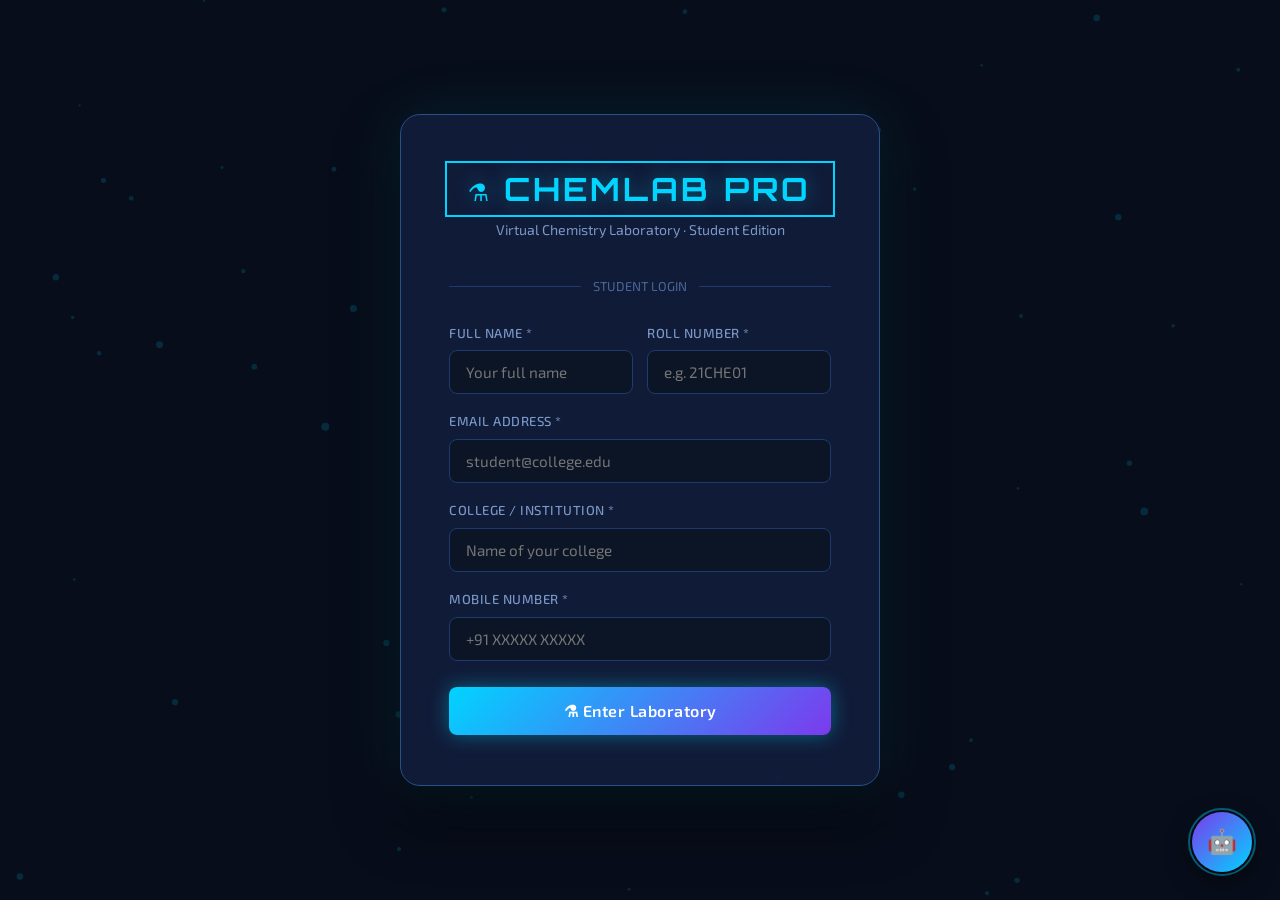
<file: index.html>
<!DOCTYPE html>
<html lang="en">
<head>
  <meta charset="UTF-8" />
  <meta name="viewport" content="width=device-width, initial-scale=1.0" />
  <meta name="description" content="ChemLab Pro — Virtual Chemistry Laboratory for Students" />
  <meta name="theme-color" content="#070d1a" />
  <title>ChemLab Pro — Virtual Chemistry Lab</title>

  <!-- Google Fonts -->
  <link rel="preconnect" href="https://fonts.googleapis.com" />
  <link rel="preconnect" href="https://fonts.gstatic.com" crossorigin />
  <link href="https://fonts.googleapis.com/css2?family=Orbitron:wght@400;700;900&family=Exo+2:ital,wght@0,300;0,400;0,500;0,600;0,700;1,400&family=JetBrains+Mono:wght@400;500&display=swap" rel="stylesheet" />

  <!-- Styles (modular) -->
  <link rel="stylesheet" href="css/base.css" />
  <link rel="stylesheet" href="css/components.css" />
  <link rel="stylesheet" href="css/chatbot.css" />
  <link rel="stylesheet" href="css/responsive.css" />
</head>
<body>

<!-- =================== MOLECULAR BACKGROUND =================== -->
<canvas id="mol-canvas" aria-hidden="true"></canvas>

<!-- =================== NAVBAR =================== -->
<nav id="navbar" class="hidden" role="navigation" aria-label="Main navigation" aria-hidden="true">
  <a href="#" class="nav-brand" aria-label="ChemLab Pro home" id="nav-brand">
    ⚗ CHEM<span>LAB</span> PRO
  </a>

  <div class="nav-links" role="menubar">
    <button class="nav-link" id="nav-dashboard"  role="menuitem" aria-label="Dashboard">📊 Dashboard</button>
    <button class="nav-link" id="nav-simulation" role="menuitem" aria-label="Simulation">🧪 Simulation</button>
    <button class="nav-link" id="nav-free"       role="menuitem" aria-label="Free Mode">⚡ Free Mode</button>
    <button class="nav-link" id="nav-results"    role="menuitem" aria-label="Results">📈 Results</button>
    <button class="nav-link" id="nav-custom"     role="menuitem" aria-label="Custom Experiment">🔬 Custom</button>
  </div>

  <div class="nav-user" aria-label="User info">
    <div class="nav-avatar" id="nav-avatar" aria-hidden="true">U</div>
    <span id="nav-username" aria-live="polite">User</span>
    <button class="btn btn-ghost" id="nav-logout" style="padding:6px 14px;font-size:0.8rem;" aria-label="Log out">
      ⏻ Logout
    </button>
  </div>
</nav>

<!-- =================== VIEW: LOGIN =================== -->
<main id="view-login" class="view" role="main" aria-label="Login page">
  <div class="login-container">
    <div class="login-logo" aria-label="ChemLab Pro logo">
      <h1>⚗ CHEMLAB PRO</h1>
      <p>Virtual Chemistry Laboratory · Student Edition</p>
    </div>

    <div class="login-decoration">
      <span>STUDENT LOGIN</span>
    </div>

    <p id="login-err" role="alert" aria-atomic="true" style="display:none"></p>

    <form id="login-form" novalidate aria-label="Student login form">
      <div class="form-grid">
        <div class="form-group">
          <label for="inp-name">Full Name <span aria-label="required">*</span></label>
          <input type="text" id="inp-name" name="name" placeholder="Your full name"
            required aria-required="true" autocomplete="name"
            minlength="2" maxlength="60" />
        </div>
        <div class="form-group">
          <label for="inp-roll">Roll Number <span aria-label="required">*</span></label>
          <input type="text" id="inp-roll" name="roll" placeholder="e.g. 21CHE01"
            required aria-required="true" autocomplete="off"
            minlength="3" maxlength="20" pattern="[A-Za-z0-9\-\/]{3,20}" />
        </div>
      </div>
      <div class="form-group">
        <label for="inp-email">Email Address <span aria-label="required">*</span></label>
        <input type="email" id="inp-email" name="email" placeholder="student@college.edu"
          required aria-required="true" autocomplete="email" />
      </div>
      <div class="form-group">
        <label for="inp-college">College / Institution <span aria-label="required">*</span></label>
        <input type="text" id="inp-college" name="college" placeholder="Name of your college"
          required aria-required="true" autocomplete="organization"
          minlength="3" maxlength="100" />
      </div>
      <div class="form-group">
        <label for="inp-mobile">Mobile Number <span aria-label="required">*</span></label>
        <input type="tel" id="inp-mobile" name="mobile" placeholder="+91 XXXXX XXXXX"
          required aria-required="true" autocomplete="tel" />
      </div>

      <button type="submit" class="btn btn-primary login-btn" aria-label="Enter the laboratory">
        ⚗ Enter Laboratory
      </button>
    </form>
  </div>
</main>

<!-- =================== VIEW: CLASS SELECT =================== -->
<div id="view-classSelect" class="view hidden" role="main" aria-label="Class selection" aria-hidden="true">
  <div class="class-header">
    <h2>SELECT YOUR CLASS</h2>
    <p>Choose your education level to access relevant experiments</p>
  </div>
  <section class="class-grid" id="class-grid-container" aria-label="Available classes"></section>
</div>

<!-- =================== VIEW: DASHBOARD =================== -->
<div id="view-dashboard" class="view hidden" role="main" aria-label="Dashboard" aria-hidden="true">
  <div class="dashboard-layout">

    <!-- Sidebar -->
    <aside class="dash-sidebar" aria-label="Experiments sidebar">
      <div class="sidebar-section">
        <div class="sidebar-label" id="exp-class-name">EXPERIMENTS</div>
        <div id="sidebar-exp-list" role="list" aria-label="Experiment list"></div>
      </div>
      <div class="sidebar-section">
        <div class="sidebar-label">QUICK ACTIONS</div>
        <button class="btn btn-primary" id="btn-open-sim" style="width:100%;justify-content:center;padding:10px;font-size:0.85rem;" aria-label="Open simulation lab">
          🧪 Open Lab
        </button>
      </div>
    </aside>

    <!-- Main Content -->
    <div class="dash-main" role="region" aria-label="Dashboard content">
      <!-- Class Info Banner -->
      <div class="dash-class-info" aria-live="polite">
        <div>
          <h2 id="dash-class-title">Class</h2>
          <p id="dash-class-desc">Description</p>
        </div>
        <div class="dash-class-actions">
          <button class="btn btn-ghost" id="btn-change-class" aria-label="Change class">
            🔄 Change Class
          </button>
          <button class="btn btn-primary" id="btn-open-sim-2" aria-label="Open simulation">
            🧪 Open Lab
          </button>
        </div>
      </div>

      <!-- Equipment Section -->
      <section aria-labelledby="equip-section-title">
        <div class="section-title" id="equip-section-title">
          🔬 LABORATORY EQUIPMENT
        </div>
        <div class="equipment-grid" id="equipment-grid" role="list" aria-label="Lab equipment"></div>
      </section>

      <!-- Experiments Section -->
      <section aria-labelledby="exp-section-title" style="margin-top:32px;">
        <div class="section-title" id="exp-section-title">
          ⚗ EXPERIMENTS
        </div>
        <div class="exp-cards-grid" id="exp-cards-grid" role="list" aria-label="Experiment cards"></div>
      </section>
    </div>
  </div>
</div>

<!-- =================== VIEW: SIMULATION =================== -->
<div id="view-simulation" class="view hidden" role="main" aria-label="Simulation lab" aria-hidden="true">

  <!-- Top Bar -->
  <div class="sim-topbar" role="toolbar" aria-label="Simulation controls">
    <div>
      <div class="sim-mode-title" id="sim-mode-title">🧪 SIMULATION LAB</div>
      <div class="sim-mode-sub">VIRTUAL CHEMISTRY BENCH</div>
    </div>
    <div class="sim-tabs" role="tablist" aria-label="Simulation mode tabs">
      <button class="sim-tab active" id="tab-guided" data-tab="guided"
        role="tab" aria-selected="true" aria-label="Guided mode">
        📋 Guided
      </button>
      <button class="sim-tab" id="tab-free" data-tab="free"
        role="tab" aria-selected="false" aria-label="Free explore mode">
        ⚡ Free Explore
      </button>
    </div>
    <div class="sim-nav-btns">
      <button class="btn btn-ghost" id="btn-sim-back" style="padding:7px 16px;font-size:0.82rem;" aria-label="Back to dashboard">
        ← Dashboard
      </button>
      <button class="btn btn-primary" id="btn-sim-results" style="padding:7px 16px;font-size:0.82rem;" aria-label="View results">
        📊 Results
      </button>
    </div>
  </div>

  <!-- Simulation Layout -->
  <div class="sim-layout" role="region" aria-label="Lab workspace">

    <!-- Chemical Panel -->
    <aside class="chem-panel" role="complementary" aria-label="Chemicals panel">
      <div class="chem-panel-header">
        🧪 CHEMICALS
      </div>
      <input
        type="search" id="chem-search-inp" class="chem-search"
        placeholder="Search chemicals…"
        aria-label="Search chemicals"
        autocomplete="off"
      />
      <div id="chem-panel-list" role="list" aria-label="Available chemicals"></div>
    </aside>

    <!-- Bench -->
    <div class="sim-bench" id="sim-bench"
      role="region" aria-label="Lab bench — drag chemicals here to react"
      aria-dropeffect="copy">

      <div class="bench-grid" aria-hidden="true"></div>
      <div class="bench-instruction" aria-hidden="true">
        ◉ DRAG CHEMICALS FROM PANEL · <span>REACTION ZONE</span>
      </div>

      <!-- Beaker drop zone -->
      <div id="bench-drop-zone" aria-label="Chemical beakers on bench" role="list"></div>

      <!-- Empty state hint -->
      <div class="bench-empty-hint" id="bench-hint" aria-hidden="true">
        <div class="hint-icon">⚗</div>
        <p>Drag chemicals here to begin</p>
      </div>

      <!-- Reaction overlay -->
      <div id="reaction-overlay-container" aria-live="assertive"></div>

      <!-- Bench action buttons -->
      <div class="bench-actions" role="group" aria-label="Bench actions">
        <button class="mix-react-btn" id="mix-btn" aria-label="Mix chemicals and start reaction">
          ⚡ MIX & REACT
        </button>
        <button class="clear-bench-btn" id="clear-btn" aria-label="Clear bench">
          🗑 Clear
        </button>
      </div>

      <!-- Undo / Redo -->
      <div class="undo-redo-btns" role="group" aria-label="Undo and redo">
        <button class="btn btn-ghost" id="undo-btn" style="padding:6px 12px;font-size:0.8rem;" aria-label="Undo last action" disabled>
          ↩ Undo
        </button>
        <button class="btn btn-ghost" id="redo-btn" style="padding:6px 12px;font-size:0.8rem;" aria-label="Redo last action" disabled>
          ↪ Redo
        </button>
      </div>

      <!-- Save / Load -->
      <div class="save-load-btns" role="group" aria-label="Save and load experiment">
        <button class="btn btn-ghost" id="save-exp-btn" style="padding:6px 12px;font-size:0.8rem;" aria-label="Save experiment (Ctrl+S)">
          💾 Save
        </button>
        <button class="btn btn-ghost" id="load-exp-btn" style="padding:6px 12px;font-size:0.8rem;" aria-label="Load saved experiment">
          📂 Load
        </button>
      </div>

      <!-- Reaction Log -->
      <div class="reaction-log" role="log" aria-label="Reaction log" aria-live="polite">
        <div class="log-header">
          <span class="log-header-title">📋 REACTION LOG</span>
          <div class="log-actions">
            <button class="btn btn-ghost" id="clear-log-btn" style="padding:4px 12px;font-size:0.75rem;" aria-label="Clear reaction log">
              Clear Log
            </button>
          </div>
        </div>
        <div class="log-entries" id="log-entries" aria-label="Log entries"></div>
      </div>
    </div>

    <!-- Tool Panel -->
    <div class="sim-tools" role="toolbar" aria-label="Lab tools">
      <button class="tool-btn" id="heat-btn"    title="Bunsen Burner (toggle)" aria-label="Toggle Bunsen burner" aria-pressed="false">🔥</button>
      <button class="tool-btn" id="stir-btn"    title="Stir"   aria-label="Stir mixture">🌀</button>
      <button class="tool-btn" id="filter-btn"  title="Filter" aria-label="Apply filtration">⚗</button>
      <button class="tool-btn" id="ph-btn"      title="pH Meter" aria-label="Measure pH">🌡</button>
      <button class="tool-btn" id="dropper-btn" title="Dropper" aria-label="Use dropper">💧</button>
      <button class="tool-btn" id="camera-btn"  title="Capture observation" aria-label="Capture observation">📷</button>
    </div>
  </div>
</div>

<!-- =================== VIEW: RESULTS =================== -->
<div id="view-results" class="view hidden" role="main" aria-label="Experiment results" aria-hidden="true">
  <div class="results-header">
    <h2>📊 EXPERIMENT RESULTS</h2>
    <p style="color:var(--text2);margin-top:8px;" id="result-exp-name" aria-live="polite">Results will appear after a reaction</p>
  </div>

  <div style="max-width:1100px;margin:0 auto;">
    <!-- Equation display -->
    <div class="chem-eq-display" id="result-eq" aria-label="Chemical equation" role="status">
      No reaction yet — run a simulation first
    </div>

    <!-- pH Bar -->
    <section aria-labelledby="ph-section-title" style="background:var(--bg2);border:1px solid var(--border);border-radius:14px;padding:24px;margin-bottom:20px;">
      <div class="section-title" id="ph-section-title" style="font-size:0.82rem;color:var(--text3);text-transform:uppercase;letter-spacing:1px;margin-bottom:12px;border:none;padding:0;">
        pH Scale
      </div>
      <div class="ph-bar" role="img" aria-label="pH scale indicator">
        <div class="ph-indicator" id="ph-indicator" style="left:50%" aria-label="Current pH position"></div>
      </div>
      <div class="ph-labels" aria-hidden="true">
        <span>0 (Strong Acid)</span><span>3</span><span>5</span>
        <span>7 (Neutral)</span><span>9</span><span>11</span>
        <span>14 (Strong Base)</span>
      </div>
      <div style="text-align:center;margin-top:14px;">
        <span style="font-family:var(--font-mono);font-size:1.6rem;color:var(--cyan);" id="ph-value" aria-label="pH value">7.0</span>
        <span style="color:var(--text2);margin-left:8px;font-size:0.9rem;" id="ph-type" aria-live="polite">Neutral</span>
      </div>
    </section>

    <div class="results-grid" id="results-grid" role="region" aria-label="Detailed results"></div>

    <div style="text-align:center;margin-top:20px;display:flex;gap:14px;justify-content:center;flex-wrap:wrap;">
      <button class="btn btn-primary" id="btn-new-sim"   aria-label="Start new simulation">🔁 New Simulation</button>
      <button class="btn btn-ghost"   id="btn-custom-exp" aria-label="Open custom experiment">🔬 Custom Experiment</button>
      <button class="btn btn-ghost"   id="btn-print"      aria-label="Print report">🖨 Print Report</button>
    </div>
  </div>
</div>

<!-- =================== VIEW: CUSTOM EXPERIMENT =================== -->
<div id="view-custom" class="view hidden" role="main" aria-label="Custom experiment builder" aria-hidden="true">
  <div class="custom-header">
    <h2>🔬 CUSTOM EXPERIMENT BUILDER</h2>
    <p style="color:var(--text2);margin-top:8px;">Design your own experiment — mix any chemicals and analyse results</p>
  </div>
  <div class="custom-layout">
    <!-- Controls Panel -->
    <div class="custom-panel">
      <h3>SELECT CHEMICALS</h3>

      <div style="font-size:0.8rem;color:var(--text3);margin-bottom:12px;">Reactant 1</div>
      <div class="chem-select-grid" id="custom-chem1" role="radiogroup" aria-label="Select first reactant"></div>

      <div style="font-size:0.8rem;color:var(--text3);margin-bottom:12px;margin-top:16px;">Reactant 2</div>
      <div class="chem-select-grid" id="custom-chem2" role="radiogroup" aria-label="Select second reactant"></div>

      <div class="slider-row">
        <label for="conc-slider">Concentration (mol/L)</label>
        <input type="range" id="conc-slider" min="0.1" max="5" step="0.1" value="1"
          style="width:100%;accent-color:var(--cyan);"
          aria-label="Concentration in mol per liter" aria-valuemin="0.1" aria-valuemax="5" />
        <div class="slider-val-row" style="color:var(--cyan);">
          <span id="conc-val">1.0</span> mol/L
        </div>
      </div>

      <div class="slider-row">
        <label for="temp-slider">Temperature (°C)</label>
        <input type="range" id="temp-slider" min="0" max="200" step="5" value="25"
          style="width:100%;accent-color:var(--orange);"
          aria-label="Temperature in degrees Celsius" aria-valuemin="0" aria-valuemax="200" />
        <div class="slider-val-row" style="color:var(--orange);">
          <span id="temp-val">25</span> °C
        </div>
      </div>

      <button class="btn btn-primary" id="run-custom-btn"
        style="width:100%;justify-content:center;margin-top:20px;"
        aria-label="Run custom experiment">
        ⚡ Run Experiment
      </button>
    </div>

    <!-- Results Panel -->
    <div class="custom-panel">
      <h3>RESULTS &amp; ANALYSIS</h3>
      <div class="custom-result" id="custom-result-box" role="status" aria-live="polite">
        <p style="color:var(--text3);text-align:center;padding:30px 0;">
          Select chemicals and run the experiment to see results
        </p>
      </div>
      <div id="custom-gmw-box" style="margin-top:14px;" aria-live="polite"></div>
    </div>
  </div>
</div>

<!-- =================== CHATBOT =================== -->

<!-- Floating Toggle Button -->
<button id="chat-fab" aria-label="Open ChemBot AI tutor" aria-haspopup="dialog" aria-expanded="false">
  <div class="fab-ring" aria-hidden="true"></div>
  <div class="fab-icon" id="fab-icon" aria-hidden="true">🤖</div>
  <div class="fab-badge" id="fab-badge" style="display:none" aria-hidden="true">1</div>
</button>

<!-- Chat Window -->
<div id="chat-window" class="chat-hidden"
  role="dialog" aria-modal="true" aria-label="ChemBot AI chemistry tutor"
  aria-hidden="true">

  <div class="chat-header">
    <div class="chat-header-left">
      <div class="chat-avatar-pulse" aria-hidden="true">
        <div class="chat-avatar-inner">⚗</div>
      </div>
      <div>
        <div class="chat-title">ChemBot AI</div>
        <div class="chat-status" id="chat-status" aria-live="polite">
          <span class="status-dot"></span> Ready to help
        </div>
      </div>
    </div>
    <div class="chat-header-right">
      <button class="chat-tool-btn" id="clear-chat-btn" title="Clear chat" aria-label="Clear chat history">🗑</button>
      <button class="chat-tool-btn" id="close-chat-btn" title="Minimize" aria-label="Close chat">✕</button>
    </div>
  </div>

  <div class="chat-context-bar" aria-live="polite">
    <span id="chat-context-text">💡 Ask me anything about chemistry!</span>
  </div>

  <div class="chat-messages" id="chat-messages" role="log" aria-live="polite" aria-label="Chat messages"></div>

  <div class="chat-suggestions" id="chat-suggestions" aria-label="Suggested questions">
    <button class="suggestion-chip">What is pH?</button>
    <button class="suggestion-chip">Explain acid-base titration</button>
    <button class="suggestion-chip">How does electrolysis work?</button>
    <button class="suggestion-chip">What is molarity?</button>
  </div>

  <div class="chat-input-area">
    <label for="chat-input" class="sr-only">Type your chemistry question</label>
    <textarea
      id="chat-input"
      placeholder="Ask about any chemistry topic, reaction, or experiment…"
      rows="1"
      aria-label="Chemistry question input"
      aria-multiline="true"
    ></textarea>
    <button class="chat-send-btn" id="chat-send-btn" aria-label="Send message">
      <svg width="18" height="18" viewBox="0 0 24 24" fill="none" stroke="currentColor" stroke-width="2.5" aria-hidden="true">
        <line x1="22" y1="2" x2="11" y2="13"></line>
        <polygon points="22 2 15 22 11 13 2 9 22 2"></polygon>
      </svg>
    </button>
  </div>

  <div class="chat-footer">
    Powered by <strong>Claude AI</strong> · Chemistry Expert Mode
  </div>
</div>

<!-- =================== SCRIPTS (modular, in dependency order) =================== -->
<script src="js/data.js"></script>
<script src="js/utils.js"></script>
<script src="js/auth.js"></script>
<script src="js/ui.js"></script>
<script src="js/simulation.js"></script>
<script src="js/chatbot.js"></script>
<script src="js/app.js"></script>

</body>
</html>
</file>
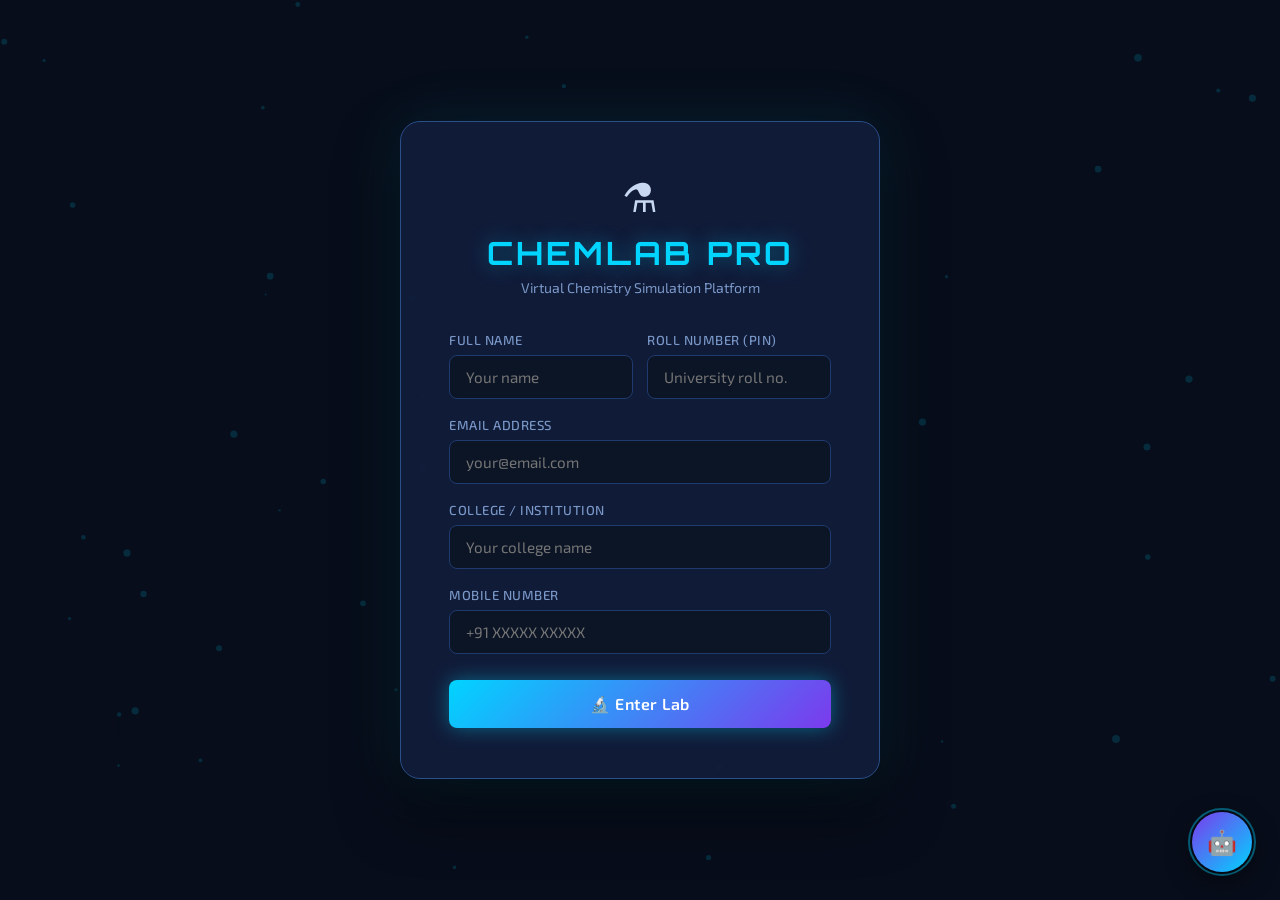
<file: chemlab69.html>
<!DOCTYPE html>
<html lang="en">
<head>
<meta charset="UTF-8">
<meta name="viewport" content="width=device-width, initial-scale=1.0">
<title>ChemLab Pro — Virtual Chemistry Simulation Platform</title>
<link href="https://fonts.googleapis.com/css2?family=Orbitron:wght@400;600;700;900&family=Exo+2:ital,wght@0,300;0,400;0,500;0,600;1,400&family=JetBrains+Mono:wght@400;500;700&display=swap" rel="stylesheet">
<style>
/* ===================== CSS VARIABLES ===================== */
:root {
  --bg: #070d1a;
  --bg2: #0c1526;
  --bg3: #101e35;
  --surface: #132040;
  --surface2: #1a2d55;
  --border: #1e3a6e;
  --border2: #2a4f8a;
  --cyan: #00d4ff;
  --cyan2: #00a8cc;
  --purple: #7c3aed;
  --purple2: #a855f7;
  --green: #00ff88;
  --green2: #00cc6a;
  --yellow: #ffd60a;
  --orange: #ff6b35;
  --red: #ff3366;
  --pink: #ff0080;
  --text: #c8d8f0;
  --text2: #7a98c8;
  --text3: #4a6898;
  --white: #e8f0ff;
  --glow-cyan: 0 0 20px rgba(0,212,255,0.4);
  --glow-purple: 0 0 20px rgba(124,58,237,0.4);
  --glow-green: 0 0 20px rgba(0,255,136,0.4);
  --font-display: 'Orbitron', monospace;
  --font-body: 'Exo 2', sans-serif;
  --font-mono: 'JetBrains Mono', monospace;
}

* { margin: 0; padding: 0; box-sizing: border-box; }

body {
  font-family: var(--font-body);
  background: var(--bg);
  color: var(--text);
  min-height: 100vh;
  overflow-x: hidden;
}

/* ===================== UTILITY ===================== */
.hidden { display: none !important; }
.btn {
  cursor: pointer; border: none; font-family: var(--font-body);
  font-weight: 600; transition: all 0.2s; display: inline-flex;
  align-items: center; gap: 8px; user-select: none;
}
.btn-primary {
  background: linear-gradient(135deg, var(--cyan), var(--purple));
  color: #fff; padding: 12px 28px; border-radius: 8px;
  font-size: 0.95rem; letter-spacing: 0.5px;
  box-shadow: var(--glow-cyan);
}
.btn-primary:hover { transform: translateY(-2px); box-shadow: 0 0 30px rgba(0,212,255,0.6); }
.btn-ghost {
  background: transparent; color: var(--cyan); border: 1px solid var(--border2);
  padding: 10px 22px; border-radius: 8px; font-size: 0.9rem;
}
.btn-ghost:hover { background: var(--surface); border-color: var(--cyan); }
.btn-danger { background: linear-gradient(135deg, var(--red), var(--orange)); color:#fff; padding:10px 22px; border-radius:8px; }
.btn-success { background: linear-gradient(135deg, var(--green), var(--cyan)); color:#000; padding:10px 22px; border-radius:8px; }

/* ===================== MOLECULAR BG CANVAS ===================== */
#mol-canvas { position: fixed; top:0; left:0; width:100%; height:100%; pointer-events:none; z-index:0; opacity:0.25; }

/* ===================== VIEWS ===================== */
.view { position: relative; z-index: 1; min-height: 100vh; }

/* ===================== NAVBAR ===================== */
#navbar {
  position: fixed; top: 0; left: 0; right: 0; z-index: 100;
  background: rgba(7,13,26,0.92); backdrop-filter: blur(12px);
  border-bottom: 1px solid var(--border);
  display: flex; align-items: center; padding: 0 32px; height: 64px; gap: 0;
}
.nav-brand {
  font-family: var(--font-display); font-size: 1.2rem; color: var(--cyan);
  letter-spacing: 2px; text-shadow: var(--glow-cyan); margin-right: auto;
  display: flex; align-items: center; gap: 10px;
}
.nav-brand span { color: var(--purple2); }
.nav-links { display:flex; gap:4px; align-items:center; }
.nav-link {
  padding: 8px 18px; border-radius: 6px; cursor: pointer;
  font-size: 0.88rem; font-weight: 500; color: var(--text2);
  transition: all 0.2s; letter-spacing: 0.3px;
}
.nav-link:hover, .nav-link.active { color: var(--cyan); background: var(--surface); }
.nav-user {
  margin-left: 20px; display: flex; align-items: center; gap: 10px;
  font-size: 0.85rem; color: var(--text2);
}
.nav-avatar {
  width: 34px; height: 34px; border-radius: 50%;
  background: linear-gradient(135deg, var(--cyan), var(--purple));
  display: flex; align-items: center; justify-content: center;
  font-weight: 700; font-size: 0.9rem; color: #fff;
}

/* ===================== LOGIN ===================== */
#view-login {
  display: flex; align-items: center; justify-content: center;
  min-height: 100vh; padding: 40px 20px;
}
.login-container {
  background: rgba(19,32,64,0.8); backdrop-filter: blur(20px);
  border: 1px solid var(--border2); border-radius: 20px;
  padding: 50px 48px; width: 100%; max-width: 480px;
  box-shadow: 0 0 60px rgba(0,212,255,0.1), 0 30px 60px rgba(0,0,0,0.5);
}
.login-logo {
  text-align: center; margin-bottom: 36px;
}
.login-logo h1 {
  font-family: var(--font-display); font-size: 2rem; color: var(--cyan);
  letter-spacing: 3px; text-shadow: var(--glow-cyan);
}
.login-logo p { color: var(--text2); font-size: 0.88rem; margin-top: 6px; }
.form-group { margin-bottom: 18px; }
.form-group label {
  display: block; font-size: 0.82rem; color: var(--text2);
  margin-bottom: 7px; font-weight: 500; letter-spacing: 0.5px;
  text-transform: uppercase;
}
.form-group input, .form-group select {
  width: 100%; background: var(--bg2); border: 1px solid var(--border);
  border-radius: 8px; padding: 12px 16px; color: var(--text);
  font-family: var(--font-body); font-size: 0.95rem;
  transition: border-color 0.2s, box-shadow 0.2s; outline: none;
}
.form-group input:focus, .form-group select:focus {
  border-color: var(--cyan); box-shadow: 0 0 0 3px rgba(0,212,255,0.12);
}
.form-grid { display: grid; grid-template-columns: 1fr 1fr; gap: 14px; }
.login-btn { width:100%; justify-content:center; padding:14px; font-size:1rem; margin-top:8px; }
.login-decoration {
  display: flex; align-items: center; gap: 12px; margin-bottom: 28px;
}
.login-decoration::before, .login-decoration::after {
  content:''; flex:1; height:1px; background: var(--border);
}
.login-decoration span { font-size:0.8rem; color:var(--text3); }

/* ===================== CLASS SELECT ===================== */
#view-classSelect { padding: 100px 40px 60px; }
.class-header { text-align:center; margin-bottom: 50px; }
.class-header h2 { font-family:var(--font-display); font-size:1.8rem; color:var(--white); letter-spacing:2px; }
.class-header p { color:var(--text2); margin-top:10px; }
.class-grid {
  display: grid; grid-template-columns: repeat(auto-fill, minmax(200px, 1fr));
  gap: 16px; max-width: 1200px; margin: 0 auto;
}
.class-card {
  background: var(--bg2); border: 1px solid var(--border);
  border-radius: 14px; padding: 28px 20px; text-align: center;
  cursor: pointer; transition: all 0.25s; position: relative; overflow: hidden;
}
.class-card::before {
  content:''; position:absolute; inset:0; opacity:0; transition:opacity 0.3s;
  background: linear-gradient(135deg, rgba(0,212,255,0.08), rgba(124,58,237,0.08));
}
.class-card:hover { border-color: var(--cyan); transform: translateY(-4px); box-shadow: var(--glow-cyan); }
.class-card:hover::before { opacity:1; }
.class-card .level-badge {
  display: inline-block; padding: 3px 10px; border-radius: 20px;
  font-size: 0.72rem; font-weight: 700; letter-spacing: 0.5px;
  margin-bottom: 12px; text-transform: uppercase;
}
.badge-basic { background: rgba(0,255,136,0.15); color: var(--green); }
.badge-inter { background: rgba(0,212,255,0.15); color: var(--cyan); }
.badge-adv { background: rgba(124,58,237,0.15); color: var(--purple2); }
.badge-pro { background: rgba(255,107,53,0.15); color: var(--orange); }
.class-card h3 { font-family:var(--font-display); font-size:1.3rem; color:var(--white); }
.class-card p { font-size:0.82rem; color:var(--text3); margin-top:8px; }
.class-card .exp-count { color:var(--cyan); font-size:0.8rem; margin-top:10px; font-weight:600; }

/* ===================== DASHBOARD ===================== */
#view-dashboard { padding: 80px 0 0; }
.dashboard-layout { display:grid; grid-template-columns: 280px 1fr; min-height: calc(100vh - 80px); }

/* Sidebar */
.dash-sidebar {
  background: var(--bg2); border-right: 1px solid var(--border);
  padding: 28px 20px; overflow-y: auto;
}
.sidebar-section { margin-bottom: 28px; }
.sidebar-label {
  font-size: 0.72rem; font-weight: 700; text-transform: uppercase;
  letter-spacing: 1.5px; color: var(--text3); margin-bottom: 12px;
}
.exp-item {
  padding: 10px 14px; border-radius: 8px; cursor: pointer;
  font-size: 0.88rem; color: var(--text2); transition: all 0.2s;
  display: flex; align-items: center; gap: 10px; margin-bottom: 4px;
}
.exp-item:hover { background: var(--surface); color: var(--text); }
.exp-item.active { background: var(--surface); color: var(--cyan); border-left: 2px solid var(--cyan); }
.exp-item .exp-icon { font-size: 1rem; width: 20px; }
.exp-sim-btn {
  font-size: 0.78rem; margin-left: auto; padding: 3px 8px;
  background: linear-gradient(135deg, var(--cyan), var(--purple));
  color: #fff; border-radius: 4px; font-weight: 600;
}

/* Main Content */
.dash-main { padding: 32px; overflow-y: auto; }
.dash-class-info {
  background: linear-gradient(135deg, var(--surface), var(--bg2));
  border: 1px solid var(--border2); border-radius: 14px;
  padding: 24px 28px; margin-bottom: 32px;
  display: flex; align-items: center; gap: 20px;
}
.dash-class-info h2 { font-family:var(--font-display); color:var(--cyan); font-size:1.4rem; }
.dash-class-info p { color:var(--text2); font-size:0.9rem; margin-top:4px; }

/* Equipment Section */
.section-title {
  font-family: var(--font-display); font-size: 1rem; color: var(--white);
  letter-spacing: 1.5px; margin-bottom: 20px; padding-bottom: 10px;
  border-bottom: 1px solid var(--border);
  display: flex; align-items: center; gap: 10px;
}
.section-title::before { content: '⚗'; font-size: 1.1rem; }
.equipment-grid {
  display: grid; grid-template-columns: repeat(auto-fill, minmax(150px, 1fr));
  gap: 14px; margin-bottom: 36px;
}
.equip-card {
  background: var(--bg2); border: 1px solid var(--border);
  border-radius: 12px; padding: 18px 12px; text-align: center;
  transition: all 0.25s; cursor: default;
}
.equip-card:hover { border-color: var(--purple2); box-shadow: var(--glow-purple); transform: translateY(-2px); }
.equip-svg { width: 60px; height: 80px; margin: 0 auto 10px; display: block; }
.equip-name { font-size: 0.82rem; color: var(--text); font-weight: 500; }
.equip-desc { font-size: 0.72rem; color: var(--text3); margin-top: 4px; line-height: 1.4; }

/* Experiment cards */
.exp-cards-grid {
  display: grid; grid-template-columns: repeat(auto-fill, minmax(280px, 1fr));
  gap: 16px;
}
.exp-card {
  background: var(--bg2); border: 1px solid var(--border);
  border-radius: 12px; padding: 20px; transition: all 0.25s;
}
.exp-card:hover { border-color: var(--border2); }
.exp-card-header { display: flex; align-items: flex-start; gap: 12px; margin-bottom: 12px; }
.exp-card-icon { font-size: 1.5rem; }
.exp-card-title { font-size: 0.95rem; font-weight: 600; color: var(--white); }
.exp-card-sub { font-size: 0.8rem; color: var(--text3); margin-top: 2px; }
.exp-card p { font-size: 0.84rem; color: var(--text2); line-height: 1.6; margin-bottom: 14px; }
.exp-card-tags { display: flex; flex-wrap: wrap; gap: 6px; margin-bottom: 14px; }
.tag {
  padding: 3px 10px; border-radius: 20px; font-size: 0.72rem; font-weight: 600;
  background: rgba(0,212,255,0.1); color: var(--cyan); border: 1px solid rgba(0,212,255,0.2);
}
.exp-concepts { margin-bottom: 14px; }
.exp-concepts h4 { font-size: 0.78rem; color: var(--text3); text-transform: uppercase; letter-spacing: 0.5px; margin-bottom: 8px; }
.concept-list { display: flex; flex-direction: column; gap: 4px; }
.concept-list li { font-size: 0.8rem; color: var(--text2); list-style: none; padding-left: 14px; position: relative; }
.concept-list li::before { content:'▸'; position:absolute; left:0; color:var(--cyan); font-size:0.7rem; }

/* ===================== SIMULATION ===================== */
#view-simulation {
  display: flex; flex-direction: column; height: 100vh; padding-top: 64px;
}
.sim-topbar {
  background: var(--bg2); border-bottom: 1px solid var(--border);
  padding: 10px 20px; display: flex; align-items: center; gap: 16px; flex-shrink: 0;
}
.sim-mode-title {
  font-family: var(--font-display); font-size: 1rem; color: var(--cyan);
  letter-spacing: 1.5px;
}
.sim-mode-sub { font-size: 0.8rem; color: var(--text3); font-family:var(--font-mono); }
.sim-tabs { display:flex; gap:6px; margin-left:auto; }
.sim-tab {
  padding: 6px 16px; border-radius: 6px; cursor: pointer;
  font-size: 0.82rem; color: var(--text2); border: 1px solid var(--border);
  transition: all 0.2s; background: transparent;
}
.sim-tab.active { background: var(--surface); color: var(--cyan); border-color: var(--cyan); }

.sim-layout { display: flex; flex: 1; overflow: hidden; }

/* Chem Panel */
.chem-panel {
  width: 240px; background: var(--bg2); border-right: 1px solid var(--border);
  overflow-y: auto; flex-shrink: 0;
}
.chem-panel-header {
  padding: 16px; border-bottom: 1px solid var(--border);
  font-size: 0.78rem; font-weight: 700; letter-spacing: 1px;
  text-transform: uppercase; color: var(--text2);
  display: flex; align-items: center; gap: 8px;
}
.chem-search {
  width: 100%; background: var(--bg); border: 1px solid var(--border);
  border-radius: 6px; padding: 8px 12px; color: var(--text);
  font-family: var(--font-body); font-size: 0.85rem; outline: none;
  margin: 12px 12px 0; width: calc(100% - 24px);
}
.chem-search:focus { border-color: var(--cyan); }
.chem-category {
  padding: 10px 14px 4px;
  font-size: 0.7rem; font-weight: 700; text-transform: uppercase;
  letter-spacing: 1px; color: var(--text3);
}
.chem-item {
  padding: 9px 14px; display: flex; align-items: center; gap: 10px;
  cursor: grab; transition: background 0.15s; font-size: 0.85rem;
  border-radius: 6px; margin: 1px 6px;
}
.chem-item:hover { background: var(--surface); }
.chem-item:active { cursor: grabbing; }
.chem-dot {
  width: 10px; height: 10px; border-radius: 50%; flex-shrink: 0;
}
.chem-formula { font-family: var(--font-mono); font-size: 0.78rem; color: var(--text3); margin-left: auto; }

/* Bench */
.sim-bench {
  flex: 1; position: relative; overflow: hidden;
  background:
    radial-gradient(ellipse at 50% 0%, rgba(0,212,255,0.04) 0%, transparent 60%),
    linear-gradient(180deg, var(--bg) 0%, #070d1a 100%);
}
.bench-grid {
  position: absolute; inset: 0;
  background-image:
    linear-gradient(rgba(30,58,110,0.3) 1px, transparent 1px),
    linear-gradient(90deg, rgba(30,58,110,0.3) 1px, transparent 1px);
  background-size: 40px 40px;
}
.bench-instruction {
  position: absolute; top: 20px; left: 50%; transform: translateX(-50%);
  font-family: var(--font-mono); font-size: 0.75rem; color: var(--text3);
  letter-spacing: 2px; text-transform: uppercase; pointer-events: none;
  white-space: nowrap;
}
.bench-instruction span { color: var(--cyan); }
#bench-drop-zone {
  position: absolute; inset: 0; display: flex; flex-wrap: wrap;
  align-items: center; justify-content: center; gap: 30px;
  padding: 60px 40px 120px;
}
.bench-empty-hint {
  position: absolute; top: 50%; left: 50%; transform: translate(-50%,-50%);
  text-align: center; pointer-events: none;
}
.bench-empty-hint .hint-icon { font-size: 3rem; opacity: 0.15; }
.bench-empty-hint p { color: var(--text3); font-size: 0.85rem; margin-top: 8px; opacity: 0.5; }

/* 3D Beaker */
.bench-beaker {
  display: flex; flex-direction: column; align-items: center; cursor: pointer;
  transition: transform 0.2s; position: relative; user-select: none;
}
.bench-beaker:hover { transform: scale(1.05); }
.bench-beaker.selected .beaker-body { filter: drop-shadow(0 0 10px var(--cyan)); }
.beaker-3d { width: 80px; height: 100px; position: relative; }
.beaker-label { font-family: var(--font-mono); font-size: 0.75rem; color: var(--text2); margin-top: 6px; text-align: center; }
.beaker-remove {
  position: absolute; top: -8px; right: -8px;
  background: var(--red); color: #fff; border-radius: 50%;
  width: 20px; height: 20px; display: flex; align-items: center; justify-content: center;
  font-size: 0.7rem; cursor: pointer; opacity: 0; transition: opacity 0.2s;
  font-weight: 700; line-height: 1;
}
.bench-beaker:hover .beaker-remove { opacity: 1; }

/* Reaction Log */
.reaction-log {
  position: absolute; bottom: 0; left: 0; right: 0; height: 120px;
  background: rgba(7,13,26,0.95); border-top: 1px solid var(--border);
  display: flex; flex-direction: column;
}
.log-header {
  padding: 8px 16px; display: flex; align-items: center; justify-content: space-between;
  border-bottom: 1px solid var(--border); flex-shrink: 0;
}
.log-header span {
  font-size: 0.78rem; font-weight: 700; text-transform: uppercase;
  letter-spacing: 1px; color: var(--text3); display: flex; align-items: center; gap: 6px;
}
.log-header span::before { content:'📋'; font-size:0.85rem; }
.log-actions { display:flex; gap:8px; }
.log-entries {
  flex: 1; overflow-y: auto; padding: 6px 14px;
}
.log-entry {
  font-family: var(--font-mono); font-size: 0.78rem; padding: 3px 0;
  display: flex; gap: 12px; align-items: baseline;
}
.log-time { color: var(--text3); flex-shrink: 0; }
.log-text { color: var(--text2); }
.log-text.success { color: var(--green); }
.log-text.warning { color: var(--yellow); }
.log-text.error { color: var(--red); }
.log-text.info { color: var(--cyan); }
.log-text .chem-name { color: var(--cyan); font-weight: 600; }
.log-text .reaction { color: var(--yellow); }

/* Mix panel (right side tools) */
.sim-tools {
  width: 60px; background: var(--bg2); border-left: 1px solid var(--border);
  display: flex; flex-direction: column; align-items: center; padding: 16px 8px; gap: 12px;
}
.tool-btn {
  width: 40px; height: 40px; border-radius: 8px; background: var(--surface);
  border: 1px solid var(--border); cursor: pointer; display: flex;
  align-items: center; justify-content: center; font-size: 1.2rem;
  transition: all 0.2s; title-attr: attr(title);
}
.tool-btn:hover { border-color: var(--cyan); box-shadow: var(--glow-cyan); }

/* Big Mix button */
.mix-react-btn {
  position: absolute; bottom: 130px; right: 70px;
  background: linear-gradient(135deg, #7c3aed, #00d4ff);
  color: #fff; border: none; border-radius: 10px; padding: 12px 22px;
  font-family: var(--font-display); font-size: 0.85rem; letter-spacing: 1px;
  cursor: pointer; transition: all 0.2s; box-shadow: 0 0 20px rgba(124,58,237,0.5);
  display: flex; align-items: center; gap: 8px;
}
.mix-react-btn:hover { transform: translateY(-2px); box-shadow: 0 0 35px rgba(124,58,237,0.7); }
.mix-react-btn:active { transform: scale(0.97); }

.clear-bench-btn {
  position: absolute; bottom: 130px; right: 210px;
  background: transparent; color: var(--text2); border: 1px solid var(--border2);
  border-radius: 10px; padding: 12px 18px; font-family: var(--font-body);
  font-size: 0.88rem; cursor: pointer; transition: all 0.2s;
}
.clear-bench-btn:hover { border-color: var(--red); color: var(--red); }

/* Reaction overlay */
.reaction-overlay {
  position: absolute; top: 50%; left: 50%; transform: translate(-50%,-50%);
  background: rgba(7,13,26,0.95); border: 1px solid var(--green);
  border-radius: 16px; padding: 28px 36px; text-align: center; z-index: 50;
  box-shadow: 0 0 40px rgba(0,255,136,0.3); min-width: 320px;
  animation: fadeIn 0.3s ease;
}
.reaction-overlay h3 { font-family:var(--font-display); color:var(--green); font-size:1rem; letter-spacing:1px; margin-bottom:14px; }
.reaction-eq { font-family:var(--font-mono); font-size:1.1rem; color:var(--yellow); margin-bottom:16px; }
.reaction-stats { display:grid; grid-template-columns:1fr 1fr; gap:10px; margin-bottom:16px; }
.r-stat { background:var(--bg2); border:1px solid var(--border); border-radius:8px; padding:10px; }
.r-stat-label { font-size:0.72rem; color:var(--text3); text-transform:uppercase; letter-spacing:0.5px; }
.r-stat-val { font-size:1.1rem; font-weight:700; color:var(--cyan); font-family:var(--font-mono); margin-top:4px; }
@keyframes fadeIn { from { opacity:0; transform:translate(-50%,-55%); } to { opacity:1; transform:translate(-50%,-50%); } }

/* ===================== RESULTS ===================== */
#view-results { padding: 80px 40px 40px; }
.results-header {
  text-align:center; margin-bottom:40px;
}
.results-header h2 { font-family:var(--font-display); font-size:1.6rem; color:var(--white); letter-spacing:2px; }
.results-grid { display:grid; grid-template-columns: repeat(auto-fill, minmax(300px, 1fr)); gap:20px; max-width:1200px; margin:0 auto 40px; }
.result-card {
  background:var(--bg2); border:1px solid var(--border); border-radius:14px; padding:24px;
}
.result-card h3 { font-size:0.88rem; color:var(--text3); text-transform:uppercase; letter-spacing:1px; margin-bottom:16px; display:flex;align-items:center;gap:8px; }
.param-row { display:flex; justify-content:space-between; align-items:center; padding:8px 0; border-bottom:1px solid var(--border); }
.param-row:last-child { border:none; }
.param-name { font-size:0.85rem; color:var(--text2); }
.param-val { font-family:var(--font-mono); font-size:0.9rem; color:var(--cyan); font-weight:600; }
.param-unit { font-size:0.75rem; color:var(--text3); }
.chem-eq-display {
  background:var(--bg); border:1px solid var(--border2); border-radius:10px;
  padding:20px; font-family:var(--font-mono); font-size:1.1rem;
  color:var(--yellow); text-align:center; margin-bottom:20px;
  letter-spacing:1px;
}
.ph-bar {
  height: 18px; border-radius: 9px; width: 100%;
  background: linear-gradient(90deg, #ff0000, #ff7700, #ffff00, #00ff00, #0077ff, #8800ff);
  position:relative; margin:12px 0;
}
.ph-indicator {
  position:absolute; top:-8px; width:3px; height:34px; background:#fff;
  border-radius:2px; transform:translateX(-50%);
  box-shadow:0 0 8px rgba(255,255,255,0.8);
  transition:left 0.6s ease;
}
.ph-labels { display:flex; justify-content:space-between; font-size:0.7rem; color:var(--text3); font-family:var(--font-mono); }

/* ===================== CUSTOM EXP ===================== */
#view-custom { padding: 80px 40px 40px; }
.custom-header { text-align:center; margin-bottom:40px; }
.custom-header h2 { font-family:var(--font-display); font-size:1.6rem; color:var(--white); letter-spacing:2px; }
.custom-layout { display:grid; grid-template-columns:1fr 1fr; gap:28px; max-width:1100px; margin:0 auto; }
.custom-panel {
  background:var(--bg2); border:1px solid var(--border); border-radius:14px; padding:24px;
}
.custom-panel h3 { font-family:var(--font-display); font-size:0.9rem; color:var(--cyan); letter-spacing:1.5px; margin-bottom:20px; }
.chem-select-grid { display:flex; flex-wrap:wrap; gap:8px; margin-bottom:16px; }
.chem-select-btn {
  padding:6px 14px; border-radius:20px; border:1px solid var(--border);
  background:var(--bg); color:var(--text2); cursor:pointer; font-size:0.82rem;
  transition:all 0.2s; font-family:var(--font-mono);
}
.chem-select-btn.selected { border-color:var(--cyan); background:rgba(0,212,255,0.1); color:var(--cyan); }
.custom-result {
  background:var(--bg); border:1px solid var(--border2); border-radius:10px;
  padding:18px; margin-top:14px; font-family:var(--font-mono); font-size:0.85rem;
  min-height:120px; color:var(--text2); line-height:1.8;
}
.custom-result .result-eq { color:var(--yellow); font-size:1rem; margin-bottom:10px; }
.custom-result .result-line { display:flex; justify-content:space-between; padding:4px 0; border-bottom:1px solid var(--border); }
.custom-result .result-line:last-child { border:none; }
.custom-result .r-key { color:var(--text3); }
.custom-result .r-val { color:var(--cyan); }

/* Scrollbar */
::-webkit-scrollbar { width:6px; }
::-webkit-scrollbar-track { background:var(--bg); }
::-webkit-scrollbar-thumb { background:var(--border2); border-radius:3px; }
::-webkit-scrollbar-thumb:hover { background:var(--cyan2); }

/* ===================== BUBBLES ANIMATION ===================== */
.bubble {
  position:absolute; border-radius:50%; pointer-events:none;
  animation: bubble-up linear infinite;
}
@keyframes bubble-up {
  0% { transform:translateY(0) scale(1); opacity:0.8; }
  100% { transform:translateY(-200px) scale(0.3); opacity:0; }
}

/* ===================== RESPONSIVE ===================== */
@media(max-width:768px) {
  .dashboard-layout { grid-template-columns:1fr; }
  .dash-sidebar { display:none; }
  .custom-layout { grid-template-columns:1fr; }
  .form-grid { grid-template-columns:1fr; }
}
</style>
</head>
<body>

<!-- Molecular Background -->
<canvas id="mol-canvas"></canvas>

<!-- NAVBAR (hidden until logged in) -->
<nav id="navbar" class="hidden">
  <div class="nav-brand">
    ⚗ CHEM<span>LAB</span> <small style="font-size:0.55rem;color:var(--text3);font-family:var(--font-body);">PRO</small>
  </div>
  <div class="nav-links">
    <div class="nav-link active" onclick="showView('dashboard')" id="nav-dashboard">🏠 Dashboard</div>
    <div class="nav-link" onclick="showView('simulation')" id="nav-simulation">⚗ Simulation</div>
    <div class="nav-link" onclick="showSimFreeMode()" id="nav-free">🧪 Free Mode</div>
    <div class="nav-link" onclick="showView('results')" id="nav-results">📊 Results</div>
    <div class="nav-link" onclick="showView('custom')" id="nav-custom">🔬 Custom Exp</div>
  </div>
  <div class="nav-user">
    <div class="nav-avatar" id="nav-avatar">U</div>
    <span id="nav-username" style="color:var(--text)">User</span>
    <div class="btn-ghost btn" onclick="logout()" style="padding:6px 14px;font-size:0.8rem;margin-left:8px;">← Logout</div>
  </div>
</nav>

<!-- =================== VIEW: LOGIN =================== -->
<div id="view-login" class="view">
  <div class="login-container">
    <div class="login-logo">
      <div style="font-size:2.5rem;margin-bottom:12px;">⚗</div>
      <h1>CHEMLAB PRO</h1>
      <p>Virtual Chemistry Simulation Platform</p>
    </div>
    <div class="form-grid">
      <div class="form-group">
        <label>Full Name</label>
        <input type="text" id="inp-name" placeholder="Your name" />
      </div>
      <div class="form-group">
        <label>Roll Number (PIN)</label>
        <input type="text" id="inp-roll" placeholder="University roll no." />
      </div>
    </div>
    <div class="form-group">
      <label>Email Address</label>
      <input type="email" id="inp-email" placeholder="your@email.com" />
    </div>
    <div class="form-group">
      <label>College / Institution</label>
      <input type="text" id="inp-college" placeholder="Your college name" />
    </div>
    <div class="form-group">
      <label>Mobile Number</label>
      <input type="tel" id="inp-mobile" placeholder="+91 XXXXX XXXXX" />
    </div>
    <div id="login-err" style="color:var(--red);font-size:0.82rem;margin-bottom:10px;display:none;"></div>
    <button class="btn btn-primary login-btn" onclick="doLogin()">
      🔬 Enter Lab
    </button>
  </div>
</div>

<!-- =================== VIEW: CLASS SELECT =================== -->
<div id="view-classSelect" class="view hidden" style="padding-top:80px;">
  <div class="class-header">
    <h2>SELECT YOUR CLASS LEVEL</h2>
    <p>Choose your academic level to access relevant experiments and simulations</p>
  </div>
  <div class="class-grid" id="class-grid-container"></div>
</div>

<!-- =================== VIEW: DASHBOARD =================== -->
<div id="view-dashboard" class="view hidden">
  <div class="dashboard-layout">
    <aside class="dash-sidebar">
      <div class="sidebar-section">
        <div class="sidebar-label">🎯 Experiments</div>
        <div id="sidebar-exp-list"></div>
      </div>
    </aside>
    <main class="dash-main">
      <div class="dash-class-info" id="dash-class-info">
        <div style="font-size:3rem;">🧪</div>
        <div>
          <h2 id="dash-class-title">Class 10</h2>
          <p id="dash-class-desc">Board Level Basics — 8 Experiments Available</p>
        </div>
        <div style="margin-left:auto;display:flex;gap:10px;">
          <button class="btn btn-ghost" onclick="showView('classSelect')">Change Class</button>
          <button class="btn btn-primary" onclick="showView('simulation')">⚗ Open Simulation</button>
        </div>
      </div>

      <!-- Equipment -->
      <div class="section-title">LAB EQUIPMENT & INSTRUMENTS</div>
      <div class="equipment-grid" id="equipment-grid"></div>

      <!-- Experiments -->
      <div class="section-title" style="font-size:0.95rem;">EXPERIMENTS FOR <span id="exp-class-name" style="color:var(--cyan)">CLASS 10</span></div>
      <div class="exp-cards-grid" id="exp-cards-grid"></div>
    </main>
  </div>
</div>

<!-- =================== VIEW: SIMULATION =================== -->
<div id="view-simulation" class="view hidden" style="height:100vh;overflow:hidden;">
  <div class="sim-topbar">
    <div>
      <div class="sim-mode-title">⚗ CHEMISTRY SIMULATION LAB</div>
      <div class="sim-mode-sub">// Drag chemicals → Drop on bench → Mix & React</div>
    </div>
    <div class="sim-tabs">
      <div class="sim-tab active" id="tab-guided" onclick="switchSimTab('guided')">Guided Exp</div>
      <div class="sim-tab" id="tab-free" onclick="switchSimTab('free')">Free Mode</div>
    </div>
    <div style="margin-left:16px;display:flex;gap:8px;">
      <button class="btn btn-ghost" onclick="showView('dashboard')" style="padding:7px 14px;font-size:0.82rem;">← Back</button>
      <button class="btn btn-primary" onclick="showView('results')" style="padding:7px 14px;font-size:0.82rem;">📊 Results</button>
    </div>
  </div>

  <div class="sim-layout">
    <!-- Chemical Panel -->
    <div class="chem-panel">
      <div class="chem-panel-header">🧪 ALL CHEMICALS</div>
      <input class="chem-search" type="text" placeholder="Search..." oninput="filterChemicals(this.value)" id="chem-search-inp" />
      <div id="chem-panel-list"></div>
    </div>

    <!-- Bench -->
    <div class="sim-bench" id="sim-bench"
      ondragover="benchDragOver(event)"
      ondrop="benchDrop(event)"
      ondragleave="benchDragLeave(event)">
      <div class="bench-grid"></div>
      <div class="bench-instruction">
        DRAG FROM PANEL <span>→</span> DROP ON BENCH <span>→</span> CLICK <span>→</span> MIX
      </div>
      <div id="bench-drop-zone">
        <div class="bench-empty-hint" id="bench-hint">
          <div class="hint-icon">⚗</div>
          <p>Drag chemicals here to begin</p>
        </div>
      </div>
      <button class="mix-react-btn" onclick="mixAndReact()">⚡ Mix &amp; React</button>
      <button class="clear-bench-btn" onclick="clearBench()">Clear</button>
      <div id="reaction-overlay-container"></div>
    </div>

    <!-- Side tools -->
    <div class="sim-tools">
      <div class="tool-btn" title="Bunsen Burner" onclick="toggleHeat()" id="heat-btn">🔥</div>
      <div class="tool-btn" title="Stir" onclick="stirBench()" >🌀</div>
      <div class="tool-btn" title="Filter" onclick="addFilterLog()">⚗</div>
      <div class="tool-btn" title="pH Meter" onclick="measurePH()" >🌡</div>
      <div class="tool-btn" title="Dropper" onclick="dropperMode()">💧</div>
      <div class="tool-btn" title="Camera / Screenshot" onclick="captureNote()">📷</div>
    </div>
  </div>

  <!-- Reaction Log -->
  <div class="reaction-log">
    <div class="log-header">
      <span>REACTION LOG</span>
      <div class="log-actions">
        <button class="btn btn-ghost" style="padding:4px 12px;font-size:0.75rem;" onclick="clearLog()">Clear Log</button>
      </div>
    </div>
    <div class="log-entries" id="log-entries"></div>
  </div>
</div>

<!-- =================== VIEW: RESULTS =================== -->
<div id="view-results" class="view hidden">
  <div class="results-header">
    <h2>📊 EXPERIMENT RESULTS</h2>
    <p style="color:var(--text2);margin-top:8px;" id="result-exp-name">Acid-Base Titration</p>
  </div>
  <div style="max-width:1100px;margin:0 auto;">
    <div class="chem-eq-display" id="result-eq">HCl + NaOH → NaCl + H₂O</div>

    <!-- pH Bar -->
    <div style="background:var(--bg2);border:1px solid var(--border);border-radius:14px;padding:24px;margin-bottom:20px;">
      <div style="font-size:0.82rem;color:var(--text3);text-transform:uppercase;letter-spacing:1px;margin-bottom:12px;">pH Scale</div>
      <div class="ph-bar">
        <div class="ph-indicator" id="ph-indicator" style="left:50%"></div>
      </div>
      <div class="ph-labels">
        <span>0 (Strong Acid)</span><span>3</span><span>5</span><span>7 (Neutral)</span><span>9</span><span>11</span><span>14 (Strong Base)</span>
      </div>
      <div style="text-align:center;margin-top:14px;">
        <span style="font-family:var(--font-mono);font-size:1.6rem;color:var(--cyan);" id="ph-value">7.0</span>
        <span style="color:var(--text2);margin-left:8px;font-size:0.9rem;" id="ph-type">Neutral</span>
      </div>
    </div>

    <div class="results-grid" id="results-grid"></div>

    <div style="text-align:center;margin-top:20px;display:flex;gap:14px;justify-content:center;">
      <button class="btn btn-primary" onclick="showView('simulation')">🔁 New Simulation</button>
      <button class="btn btn-ghost" onclick="showView('custom')">🔬 Custom Experiment</button>
      <button class="btn btn-ghost" onclick="printResults()">🖨 Print Report</button>
    </div>
  </div>
</div>

<!-- =================== VIEW: CUSTOM EXPERIMENT =================== -->
<div id="view-custom" class="view hidden">
  <div class="custom-header">
    <h2>🔬 CUSTOM EXPERIMENT BUILDER</h2>
    <p style="color:var(--text2);margin-top:8px;">Design your own experiment — mix any chemicals and analyze results</p>
  </div>
  <div class="custom-layout">
    <div class="custom-panel">
      <h3>SELECT CHEMICALS</h3>
      <div style="font-size:0.8rem;color:var(--text3);margin-bottom:12px;">Reactant 1</div>
      <div class="chem-select-grid" id="custom-chem1"></div>
      <div style="font-size:0.8rem;color:var(--text3);margin-bottom:12px;margin-top:16px;">Reactant 2</div>
      <div class="chem-select-grid" id="custom-chem2"></div>
      <div style="margin-top:16px;">
        <label style="font-size:0.8rem;color:var(--text3);display:block;margin-bottom:6px;">Concentration (mol/L)</label>
        <input type="range" id="conc-slider" min="0.1" max="5" step="0.1" value="1" style="width:100%;accent-color:var(--cyan);" oninput="document.getElementById('conc-val').textContent=this.value">
        <div style="text-align:right;font-family:var(--font-mono);color:var(--cyan);font-size:0.85rem;margin-top:4px;"><span id="conc-val">1.0</span> mol/L</div>
      </div>
      <div style="margin-top:14px;">
        <label style="font-size:0.8rem;color:var(--text3);display:block;margin-bottom:6px;">Temperature (°C)</label>
        <input type="range" id="temp-slider" min="0" max="200" step="5" value="25" style="width:100%;accent-color:var(--orange);" oninput="document.getElementById('temp-val').textContent=this.value">
        <div style="text-align:right;font-family:var(--font-mono);color:var(--orange);font-size:0.85rem;margin-top:4px;"><span id="temp-val">25</span> °C</div>
      </div>
      <button class="btn btn-primary" style="width:100%;justify-content:center;margin-top:20px;" onclick="runCustomExp()">⚡ Run Experiment</button>
    </div>
    <div class="custom-panel">
      <h3>RESULTS & ANALYSIS</h3>
      <div class="custom-result" id="custom-result-box">
        <div style="color:var(--text3);text-align:center;padding:30px 0;">
          Select chemicals and run the experiment to see results
        </div>
      </div>
      <div id="custom-gmw-box" style="margin-top:14px;"></div>
    </div>
  </div>
</div>

<script>
/* =================== DATA =================== */
const CLASSES = [
  { id:'c7', name:'Class 7', level:'Basic', badge:'badge-basic', emoji:'📚', desc:'Foundation chemistry concepts', expCount:4 },
  { id:'c8', name:'Class 8', level:'Basic', badge:'badge-basic', emoji:'🔬', desc:'Simple & observation-based', expCount:5 },
  { id:'c9', name:'Class 9', level:'Basic', badge:'badge-basic', emoji:'⚗', desc:'Fundamental chemistry', expCount:6 },
  { id:'c10', name:'Class 10', level:'Intermediate', badge:'badge-inter', emoji:'🧪', desc:'Board level basics', expCount:6 },
  { id:'c11', name:'Class 11', level:'Intermediate', badge:'badge-inter', emoji:'🧫', desc:'Advanced basics & techniques', expCount:7 },
  { id:'c12', name:'Class 12', level:'Intermediate', badge:'badge-inter', emoji:'📐', desc:'Board practical level', expCount:8 },
  { id:'bsc', name:'B.Sc', level:'Advanced', badge:'badge-adv', emoji:'🎓', desc:'Undergraduate level chemistry', expCount:10 },
  { id:'btech', name:'B.Tech', level:'Pro', badge:'badge-pro', emoji:'⚙', desc:'Engineering chemistry', expCount:12 },
];

const EXPERIMENTS_BY_CLASS = {
  c7: [
    { icon:'🔥', name:'States of Matter', sub:'Heating & Cooling', desc:'Observe how matter changes between solid, liquid and gas states.', tags:['Physical'], concepts:['Melting point','Boiling point','Condensation'] },
    { icon:'💧', name:'Mixing Substances', sub:'Solutions', desc:'Explore what dissolves in water and what does not.', tags:['Observation'], concepts:['Solute','Solvent','Solution'] },
    { icon:'🌈', name:'Separating Mixtures', sub:'Filtration', desc:'Use filtration and evaporation to separate mixtures.', tags:['Separation'], concepts:['Filtration','Evaporation','Mixture'] },
    { icon:'🧂', name:'Properties of Acids & Bases', sub:'Litmus Test', desc:'Test household substances with litmus paper.', tags:['Chemical'], concepts:['pH','Litmus','Indicator'] },
  ],
  c8: [
    { icon:'🧂', name:'Separation of Mixtures', sub:'Filtration + Evaporation', desc:'Separate sand-salt mixture using filtration and evaporation.', tags:['Separation','Physical'], concepts:['Filtration','Evaporation','Handpicking','Crystallization'] },
    { icon:'💧', name:'Solubility Test', sub:'Salt & Sugar in Water', desc:'Investigate solubility of different substances in water at varying temps.', tags:['Physical'], concepts:['Solubility','Saturation','Temperature effect'] },
    { icon:'💎', name:'Crystallization', sub:'Copper Sulphate Crystals', desc:'Grow beautiful copper sulphate crystals from saturated solution.', tags:['Physical','Observation'], concepts:['Supersaturation','Crystal growth','Nucleation'] },
    { icon:'🔥', name:'Effect of Heat on Substances', sub:'Melting Wax', desc:'Observe physical and chemical changes upon heating.', tags:['Physical','Chemical'], concepts:['Physical change','Chemical change','Reversible/Irreversible'] },
    { icon:'🌡', name:'Acids & Bases', sub:'Litmus Paper Test', desc:'Identify acidic and basic solutions using indicators.', tags:['Chemical'], concepts:['Acid','Base','Neutral','Indicator'] },
  ],
  c9: [
    { icon:'🔀', name:'Mixture Separation', sub:'Filtration + Distillation', desc:'Advanced separation using filtration and distillation techniques.', tags:['Separation'], concepts:['Distillation','Boiling point','Evaporation'] },
    { icon:'🌊', name:'Types of Solutions', sub:'True Solution vs Colloid vs Suspension', desc:'Distinguish between true solutions, colloids, and suspensions.', tags:['Chemical'], concepts:['Tyndall effect','Particle size','Diffusion'] },
    { icon:'💨', name:'Diffusion Experiment', sub:'Gaseous Diffusion', desc:'Observe diffusion of gases and liquids across boundaries.', tags:['Physical'], concepts:['Diffusion','Concentration gradient','Brownian motion'] },
    { icon:'⚖', name:'Law of Conservation of Mass', sub:'Verification', desc:'Verify that mass is conserved in chemical reactions.', tags:['Chemical','Quantitative'], concepts:['Conservation','Closed system','Balanced equation'] },
    { icon:'🔄', name:'Physical vs Chemical Change', sub:'Comparative Study', desc:'Identify and compare physical and chemical changes.', tags:['Observation'], concepts:['Physical change','Chemical change','Irreversibility'] },
    { icon:'🧪', name:'Properties of Matter', sub:'Density & Viscosity', desc:'Measure and compare densities and viscosities of liquids.', tags:['Physical'], concepts:['Density','Viscosity','Buoyancy'] },
  ],
  c10: [
    { icon:'🌡', name:'pH Test of Substances', sub:'pH Scale', desc:'Measure pH of common substances and plot on pH scale.', tags:['Chemical','Measurement'], concepts:['pH scale','Hydrogen ion concentration','Indicators'] },
    { icon:'⚡', name:'Electrolysis of Water', sub:'H₂ + O₂ Production', desc:'Electrolyze water to produce hydrogen and oxygen gases.', tags:['Electrochemistry'], concepts:['Electrolysis','Anode/Cathode','Faraday\'s law'] },
    { icon:'⚗', name:'Reactivity Series', sub:'Metal Displacement', desc:'Determine reactivity of metals using displacement reactions.', tags:['Chemical'], concepts:['Reactivity series','Displacement','Oxidation/Reduction'] },
    { icon:'🧪', name:'Properties of Acids & Bases', sub:'Comprehensive', desc:'Study reactions of acids and bases with metals, oxides, carbonates.', tags:['Chemical'], concepts:['Neutralization','Salt formation','CO₂ detection'] },
    { icon:'💊', name:'Salt Preparation', sub:'Titration Method', desc:'Prepare pure salts by neutralization of acids and bases.', tags:['Volumetric'], concepts:['Titration','Equivalence point','Normality'] },
    { icon:'🔥', name:'Exothermic & Endothermic', sub:'Heat of Reaction', desc:'Distinguish between exothermic and endothermic reactions.', tags:['Thermochemistry'], concepts:['Enthalpy','ΔH','Heat flow'] },
  ],
  c11: [
    { icon:'⚖', name:'Basic Lab Techniques', sub:'Weighing & Measuring', desc:'Master basic techniques of weighing, measuring volumes, handling glass.', tags:['Technique'], concepts:['Significant figures','Precision','Accuracy'] },
    { icon:'🌡', name:'Melting & Boiling Point', sub:'Determination', desc:'Determine melting and boiling points of pure substances.', tags:['Physical'], concepts:['Phase transition','Impurity effect','Capillary method'] },
    { icon:'📏', name:'Preparation of Standard Solution', sub:'Primary Standard', desc:'Prepare standard solution of oxalic acid.', tags:['Volumetric'], concepts:['Molarity','Normality','Standard solution'] },
    { icon:'🌈', name:'Chromatography', sub:'Paper & TLC', desc:'Separate ink dyes using paper and thin-layer chromatography.', tags:['Separation'], concepts:['Rf value','Stationary/Mobile phase','Adsorption'] },
    { icon:'🧪', name:'Basic Titration', sub:'Introduction', desc:'Introduction to acid-base titration using phenolphthalein.', tags:['Volumetric'], concepts:['Burette','Equivalence point','Indicator selection'] },
    { icon:'🔬', name:'Functional Group Detection', sub:'Organic', desc:'Detect functional groups using Baeyer\'s test, Tollens\', etc.', tags:['Organic'], concepts:['Aldehyde','Alkene','Hydroxyl group'] },
    { icon:'⚡', name:'Electrochemical Cell', sub:'Galvanic Cell', desc:'Build a simple galvanic cell using zinc and copper.', tags:['Electrochemistry'], concepts:['EMF','Cell notation','Half-reactions'] },
  ],
  c12: [
    { icon:'⚗', name:'Acid–Base Titration', sub:'NaOH vs HCl', desc:'Standardize NaOH solution against standard HCl using phenolphthalein.', tags:['Volumetric','Quantitative'], concepts:['Normality','Back titration','Indicator selection'] },
    { icon:'🔴', name:'Redox Titration', sub:'KMnO₄ vs FeSO₄', desc:'Determine concentration using permanganate as self-indicator.', tags:['Redox','Volumetric'], concepts:['Oxidation number','Permanganometry','Equivalence point'] },
    { icon:'🔬', name:'Functional Group Identification', sub:'Organic Chemistry', desc:'Identify aldehydes, ketones, carboxylic acids and alcohols.', tags:['Organic'], concepts:['Fehling\'s test','Lucas test','Ester formation'] },
    { icon:'🧫', name:'Preparation of Organic Compounds', sub:'Ester Synthesis', desc:'Prepare ethyl acetate by Fischer esterification method.', tags:['Organic','Synthesis'], concepts:['Esterification','Reflux','Yield'] },
    { icon:'🌡', name:'pH Measurement', sub:'Buffer Solutions', desc:'Measure pH of buffer solutions and study Henderson-Hasselbalch.', tags:['Physical','Quantitative'], concepts:['Buffer','pKa','Henderson-Hasselbalch'] },
    { icon:'⚡', name:'Conductivity Experiment', sub:'Electrolytic Solutions', desc:'Measure conductance of various electrolytic solutions.', tags:['Electrochemistry'], concepts:['Conductance','Molar conductivity','Kohlrausch law'] },
    { icon:'🔵', name:'Kohlrausch Law Verification', sub:'Limiting Molar Conductivity', desc:'Verify Kohlrausch law using weak electrolyte solutions.', tags:['Electrochemistry'], concepts:['Strong/Weak electrolyte','Λm°','Ion conductivity'] },
    { icon:'🧪', name:'Adsorption Isotherm', sub:'Freundlich Isotherm', desc:'Plot Freundlich adsorption isotherm for acetic acid on charcoal.', tags:['Physical'], concepts:['Adsorption','Freundlich','Surface chemistry'] },
  ],
  bsc: [
    { icon:'🧬', name:'Complexometric Titration', sub:'EDTA Method', desc:'Determine hardness of water using EDTA complexometric titration.', tags:['Advanced Volumetric'], concepts:['EDTA','Chelate','Metal indicator','pM'] },
    { icon:'🌈', name:'UV-Visible Spectroscopy', sub:'Absorption Spectrum', desc:'Record absorption spectrum of KMnO₄ and determine λmax.', tags:['Spectroscopy','Instrumental'], concepts:['Beer-Lambert law','Absorbance','Molar absorptivity'] },
    { icon:'🔥', name:'Esterification Kinetics', sub:'Rate Study', desc:'Study kinetics of Fischer esterification and determine rate constant.', tags:['Kinetics','Organic'], concepts:['Rate law','Activation energy','Arrhenius equation'] },
    { icon:'⚡', name:'Polarography', sub:'Electroanalysis', desc:'Analyze metal ions using polarographic technique.', tags:['Electrochemistry','Instrumental'], concepts:['Polarography','Half-wave potential','Diffusion current'] },
    { icon:'🧪', name:'Viscometry', sub:'Polymer Molecular Mass', desc:'Determine molecular mass of polymer by viscometry.', tags:['Physical','Polymer'], concepts:['Viscosity','Mark-Houwink equation','Intrinsic viscosity'] },
    { icon:'🌡', name:'Phase Diagram Study', sub:'Binary System', desc:'Construct phase diagram for binary liquid mixture.', tags:['Physical','Thermodynamic'], concepts:['Eutectic point','Phase rule','Gibbs phase rule'] },
    { icon:'🔬', name:'Column Chromatography', sub:'Separation of Dyes', desc:'Separate colored compounds using silica gel column.', tags:['Separation','Organic'], concepts:['Stationary phase','Elution','Rf value'] },
    { icon:'🧫', name:'Potentiometric Titration', sub:'Redox Titration', desc:'Titrate FeSO₄ vs KMnO₄ potentiometrically.', tags:['Electrochemistry','Volumetric'], concepts:['Electrode potential','Equivalence point detection','Nernst equation'] },
    { icon:'🌊', name:'Surface Tension', sub:'Drop Weight Method', desc:'Measure surface tension of liquids using stalagmometer.', tags:['Physical'], concepts:['Surface tension','Adhesion','Capillary action'] },
    { icon:'💡', name:'Optical Rotation', sub:'Polarimetry', desc:'Measure optical rotation of sugar solution using polarimeter.', tags:['Optical','Organic'], concepts:['Chirality','Specific rotation','Polarimetry'] },
  ],
  btech: [
    { icon:'⚗', name:'Acid–Base Titration', sub:'Engineering Applications', desc:'Determine acidity/alkalinity of industrial water samples.', tags:['Volumetric','Industrial'], concepts:['Total acidity','Alkalinity','M-alkalinity','P-alkalinity'] },
    { icon:'💧', name:'Hardness of Water', sub:'EDTA Method', desc:'Determine total, temporary and permanent hardness of water.', tags:['Volumetric','Water Chemistry'], concepts:['Temporary hardness','Permanent hardness','Boiler scale'] },
    { icon:'⚡', name:'Conductometric Titration', sub:'Strong Acid vs Strong Base', desc:'Determine equivalence point by conductometric method.', tags:['Electrochemistry','Volumetric'], concepts:['Conductance','Equivalence point','Graph analysis'] },
    { icon:'📈', name:'Potentiometric Titration', sub:'pH vs Volume Curve', desc:'Plot pH vs volume curve and find equivalence point.', tags:['Electrochemistry'], concepts:['Electrode potential','Buffer region','Equivalence point'] },
    { icon:'🌊', name:'Dissolved Oxygen (DO)', sub:'Winkler Method', desc:'Determine dissolved oxygen content of water sample.', tags:['Environmental','Water Quality'], concepts:['DO','BOD','Winkler titration'] },
    { icon:'🧂', name:'Chloride Estimation', sub:'Mohr\'s Method', desc:'Determine chloride ion concentration by argentometric titration.', tags:['Volumetric','Water'], concepts:['Argentometry','Ksp','End point detection'] },
    { icon:'🌡', name:'pH Meter Experiment', sub:'Calibration & Measurement', desc:'Calibrate pH meter and measure pH of industrial effluents.', tags:['Instrumental'], concepts:['Glass electrode','Buffer calibration','mV measurement'] },
    { icon:'🔵', name:'Viscosity Measurement', sub:'Ostwald Viscometer', desc:'Measure viscosity of lubricating oils at different temperatures.', tags:['Physical','Industrial'], concepts:['Kinematic viscosity','Poiseuille\'s law','Viscosity index'] },
    { icon:'🧬', name:'Polymer Preparation', sub:'Nylon-6,6 Synthesis', desc:'Synthesize nylon-6,6 at interface of two immiscible liquids.', tags:['Applied','Polymer'], concepts:['Condensation polymer','Interfacial polymerization','Nylon rope trick'] },
    { icon:'🔴', name:'Corrosion Study', sub:'Galvanic Corrosion', desc:'Study galvanic corrosion of metals in saline solutions.', tags:['Applied','Electrochemistry'], concepts:['Corrosion','Galvanic cell','Cathodic protection'] },
    { icon:'🌈', name:'Colorimetric Analysis', sub:'Beer-Lambert Law', desc:'Determine concentration of CuSO₄ by colorimetry.', tags:['Instrumental','Spectroscopy'], concepts:['Absorbance','Beer-Lambert law','Standard curve'] },
    { icon:'💡', name:'Flame Photometry', sub:'Na & K Estimation', desc:'Estimate sodium and potassium by flame photometry.', tags:['Instrumental','Analytical'], concepts:['Emission spectrum','Calibration curve','ppm'] },
  ]
};

const EQUIPMENT = [
  { name:'Graduated Cylinder', desc:'Measures liquid volumes accurately', color:'#00d4ff', svgPath:'graduated' },
  { name:'Pipette', desc:'Transfers precise small volumes', color:'#a855f7', svgPath:'pipette' },
  { name:'Burette', desc:'Dispenses exact volumes for titration', color:'#00ff88', svgPath:'burette' },
  { name:'Volumetric Flask', desc:'Prepares accurate standard solutions', color:'#ffd60a', svgPath:'vol-flask' },
  { name:'Conical Flask', desc:'Swirls liquids without splashing', color:'#ff6b35', svgPath:'conical' },
  { name:'Beaker', desc:'Mixes, heats and stores liquids', color:'#00d4ff', svgPath:'beaker' },
  { name:'Test Tube', desc:'Holds small samples for reactions', color:'#a855f7', svgPath:'test-tube' },
  { name:'Bunsen Burner', desc:'Open flame for heating reactions', color:'#ff3366', svgPath:'bunsen' },
  { name:'Analytical Balance', desc:'Measures mass with extreme precision', color:'#00ff88', svgPath:'balance' },
  { name:'Ring Stand/Clamp', desc:'Holds glassware for titrations', color:'#ffd60a', svgPath:'ringstand' },
  { name:'Mortar & Pestle', desc:'Crushes solids into powder', color:'#c8d8f0', svgPath:'mortar' },
  { name:'Watch Glass', desc:'Covers beakers or holds samples', color:'#00d4ff', svgPath:'watchglass' },
];

function makeEquipSVG(type, color) {
  const svgs = {
    'graduated': `<svg viewBox="0 0 60 80" fill="none" xmlns="http://www.w3.org/2000/svg">
      <rect x="20" y="5" width="20" height="65" rx="3" fill="rgba(0,212,255,0.1)" stroke="${color}" stroke-width="1.5"/>
      <rect x="20" y="35" width="20" height="35" rx="2" fill="rgba(0,212,255,0.25)"/>
      ${[10,20,30,40,50,60].map(y=>`<line x1="25" y1="${y}" x2="40" y2="${y}" stroke="${color}" stroke-width="0.8" opacity="0.6"/><text x="22" y="${y+3}" font-size="5" fill="${color}" text-anchor="end" font-family="monospace">${(6-y/10)*10}</text>`).join('')}
      <rect x="25" y="70" width="10" height="5" rx="1" fill="${color}" opacity="0.5"/>
    </svg>`,
    'beaker': `<svg viewBox="0 0 60 80" fill="none" xmlns="http://www.w3.org/2000/svg">
      <path d="M10 10 L10 60 Q10 70 20 70 L40 70 Q50 70 50 60 L50 10 Z" fill="rgba(0,212,255,0.08)" stroke="${color}" stroke-width="1.5"/>
      <path d="M10 45 L50 45 L50 60 Q50 70 40 70 L20 70 Q10 70 10 60 Z" fill="rgba(0,212,255,0.2)"/>
      <line x1="10" y1="10" x2="50" y2="10" stroke="${color}" stroke-width="1.5"/>
      <line x1="50" y1="10" x2="55" y2="5" stroke="${color}" stroke-width="1.5"/>
      ${[20,30,40].map(y=>`<line x1="45" y1="${y}" x2="50" y2="${y}" stroke="${color}" stroke-width="0.8" opacity="0.5"/>`).join('')}
    </svg>`,
    'test-tube': `<svg viewBox="0 0 60 80" fill="none" xmlns="http://www.w3.org/2000/svg">
      <path d="M22 5 L22 55 Q22 68 30 68 Q38 68 38 55 L38 5" fill="rgba(168,85,247,0.1)" stroke="${color}" stroke-width="1.5"/>
      <path d="M22 48 L38 48 L38 55 Q38 68 30 68 Q22 68 22 55 Z" fill="rgba(168,85,247,0.3)"/>
      <line x1="20" y1="5" x2="40" y2="5" stroke="${color}" stroke-width="1.5"/>
    </svg>`,
    'conical': `<svg viewBox="0 0 60 80" fill="none" xmlns="http://www.w3.org/2000/svg">
      <path d="M30 8 L5 65 Q5 72 15 72 L45 72 Q55 72 55 65 Z" fill="rgba(255,107,53,0.08)" stroke="${color}" stroke-width="1.5"/>
      <path d="M18 50 L42 50 L45 65 Q45 72 30 72 Q15 72 15 65 Z" fill="rgba(255,107,53,0.25)"/>
      <line x1="26" y1="8" x2="34" y2="8" stroke="${color}" stroke-width="1.5"/>
    </svg>`,
    'burette': `<svg viewBox="0 0 60 80" fill="none" xmlns="http://www.w3.org/2000/svg">
      <rect x="26" y="2" width="8" height="65" rx="2" fill="rgba(0,255,136,0.1)" stroke="${color}" stroke-width="1.5"/>
      <rect x="26" y="10" width="8" height="40" fill="rgba(0,255,136,0.2)"/>
      ${[10,20,30,40,50].map(y=>`<line x1="30" y1="${y}" x2="34" y2="${y}" stroke="${color}" stroke-width="0.8" opacity="0.6"/>`).join('')}
      <path d="M29 67 L31 67 L32 75 L28 75 Z" fill="${color}" opacity="0.6"/>
      <line x1="30" y1="75" x2="30" y2="79" stroke="${color}" stroke-width="1.5"/>
    </svg>`,
    'pipette': `<svg viewBox="0 0 60 80" fill="none" xmlns="http://www.w3.org/2000/svg">
      <ellipse cx="30" cy="20" rx="10" ry="14" fill="rgba(168,85,247,0.1)" stroke="${color}" stroke-width="1.5"/>
      <ellipse cx="30" cy="20" rx="10" ry="10" fill="rgba(168,85,247,0.2)"/>
      <line x1="30" y1="34" x2="30" y2="72" stroke="${color}" stroke-width="1.8"/>
      <path d="M28 72 L32 72 L30 78 Z" fill="${color}"/>
    </svg>`,
    'vol-flask': `<svg viewBox="0 0 60 80" fill="none" xmlns="http://www.w3.org/2000/svg">
      <path d="M30 32 L10 62 Q8 72 20 72 L40 72 Q52 72 50 62 Z" fill="rgba(255,213,10,0.08)" stroke="${color}" stroke-width="1.5"/>
      <path d="M14 57 L46 57 L46 62 Q44 72 30 72 Q16 72 14 62 Z" fill="rgba(255,213,10,0.25)"/>
      <line x1="26" y1="5" x2="34" y2="5" stroke="${color}" stroke-width="1.5"/>
      <line x1="30" y1="5" x2="30" y2="32" stroke="${color}" stroke-width="1.5"/>
    </svg>`,
    'bunsen': `<svg viewBox="0 0 60 80" fill="none" xmlns="http://www.w3.org/2000/svg">
      <rect x="20" y="30" width="20" height="35" rx="4" fill="rgba(255,51,102,0.1)" stroke="${color}" stroke-width="1.5"/>
      <rect x="25" y="65" width="10" height="8" rx="2" fill="${color}" opacity="0.5"/>
      <line x1="25" y1="50" x2="20" y2="50" stroke="${color}" stroke-width="1.5"/>
      <path d="M30 30 Q28 18 30 8 Q32 18 30 30" fill="rgba(255,150,0,0.6)" stroke="rgba(255,80,0,0.8)" stroke-width="0.5"/>
      <path d="M30 28 Q29 20 30 14 Q31 20 30 28" fill="rgba(255,220,0,0.7)"/>
    </svg>`,
    'balance': `<svg viewBox="0 0 60 80" fill="none" xmlns="http://www.w3.org/2000/svg">
      <rect x="5" y="65" width="50" height="6" rx="2" fill="${color}" opacity="0.4"/>
      <line x1="30" y1="10" x2="30" y2="65" stroke="${color}" stroke-width="2"/>
      <line x1="10" y1="25" x2="50" y2="25" stroke="${color}" stroke-width="1.5"/>
      <line x1="10" y1="25" x2="10" y2="38" stroke="${color}" stroke-width="1"/>
      <line x1="50" y1="25" x2="50" y2="38" stroke="${color}" stroke-width="1"/>
      <ellipse cx="10" cy="40" rx="8" ry="3" fill="rgba(0,255,136,0.1)" stroke="${color}" stroke-width="1"/>
      <ellipse cx="50" cy="40" rx="8" ry="3" fill="rgba(0,255,136,0.1)" stroke="${color}" stroke-width="1"/>
    </svg>`,
    'ringstand': `<svg viewBox="0 0 60 80" fill="none" xmlns="http://www.w3.org/2000/svg">
      <line x1="15" y1="5" x2="15" y2="75" stroke="${color}" stroke-width="3"/>
      <rect x="5" y="70" width="30" height="8" rx="2" fill="${color}" opacity="0.4"/>
      <line x1="15" y1="30" x2="40" y2="30" stroke="${color}" stroke-width="2"/>
      <ellipse cx="46" cy="30" rx="8" ry="8" fill="none" stroke="${color}" stroke-width="1.5"/>
    </svg>`,
    'mortar': `<svg viewBox="0 0 60 80" fill="none" xmlns="http://www.w3.org/2000/svg">
      <path d="M10 45 Q8 65 30 65 Q52 65 50 45 Z" fill="rgba(200,216,240,0.1)" stroke="${color}" stroke-width="1.5"/>
      <line x1="10" y1="45" x2="50" y2="45" stroke="${color}" stroke-width="1.5"/>
      <line x1="36" y1="12" x2="30" y2="45" stroke="${color}" stroke-width="2.5" stroke-linecap="round"/>
      <ellipse cx="36" cy="12" rx="4" ry="6" fill="${color}" opacity="0.4"/>
    </svg>`,
    'watchglass': `<svg viewBox="0 0 60 80" fill="none" xmlns="http://www.w3.org/2000/svg">
      <path d="M5 40 Q30 20 55 40" fill="rgba(0,212,255,0.1)" stroke="${color}" stroke-width="2"/>
      <line x1="5" y1="40" x2="55" y2="40" stroke="${color}" stroke-width="1" opacity="0.3"/>
    </svg>`,
  };
  return svgs[type] || svgs['beaker'];
}

const CHEMICALS = {
  'ACIDS': [
    { id:'HCl', name:'Hydrochloric Acid', formula:'HCl', color:'#ff4444', ph:0.5 },
    { id:'H2SO4', name:'Sulfuric Acid', formula:'H₂SO₄', color:'#ff7700', ph:0.3 },
    { id:'HNO3', name:'Nitric Acid', formula:'HNO₃', color:'#ffcc00', ph:0.5 },
    { id:'CH3COOH', name:'Acetic Acid', formula:'CH₃COOH', color:'#ffee88', ph:3.0 },
    { id:'H3PO4', name:'Phosphoric Acid', formula:'H₃PO₄', color:'#ffaa44', ph:1.5 },
    { id:'HF', name:'Hydrofluoric Acid', formula:'HF', color:'#ffaacc', ph:1.0 },
    { id:'H2CO3', name:'Carbonic Acid', formula:'H₂CO₃', color:'#ffffaa', ph:4.5 },
  ],
  'BASES': [
    { id:'NaOH', name:'Sodium Hydroxide', formula:'NaOH', color:'#4488ff', ph:13.5 },
    { id:'KOH', name:'Potassium Hydroxide', formula:'KOH', color:'#aa44ff', ph:13.5 },
    { id:'Ca(OH)2', name:'Calcium Hydroxide', formula:'Ca(OH)₂', color:'#88aaff', ph:12.5 },
    { id:'NH3', name:'Ammonia', formula:'NH₃', color:'#aaffee', ph:11.5 },
    { id:'Na2CO3', name:'Sodium Carbonate', formula:'Na₂CO₃', color:'#88ccff', ph:11.5 },
    { id:'NaHCO3', name:'Sodium Bicarbonate', formula:'NaHCO₃', color:'#66aaff', ph:8.5 },
    { id:'Mg(OH)2', name:'Magnesium Hydroxide', formula:'Mg(OH)₂', color:'#99bbff', ph:10.5 },
  ],
  'SALTS': [
    { id:'NaCl', name:'Sodium Chloride', formula:'NaCl', color:'#ffffff', ph:7.0 },
    { id:'CuSO4', name:'Copper Sulfate', formula:'CuSO₄', color:'#4499ff', ph:4.5 },
    { id:'FeSO4', name:'Ferrous Sulfate', formula:'FeSO₄', color:'#66ff66', ph:4.0 },
    { id:'KMnO4', name:'Potassium Permanganate', formula:'KMnO₄', color:'#9933cc', ph:7.0 },
    { id:'Na2SO4', name:'Sodium Sulfate', formula:'Na₂SO₄', color:'#aaddff', ph:7.0 },
    { id:'BaCl2', name:'Barium Chloride', formula:'BaCl₂', color:'#eeddff', ph:6.5 },
  ],
  'INDICATORS': [
    { id:'Phenolphthalein', name:'Phenolphthalein', formula:'C₂₀H₁₄O₄', color:'#ffaadd', ph:null },
    { id:'LitmusR', name:'Litmus (Red)', formula:'Litmus', color:'#ff6666', ph:null },
    { id:'LitmusB', name:'Litmus (Blue)', formula:'Litmus', color:'#6666ff', ph:null },
    { id:'MethylOrange', name:'Methyl Orange', formula:'MO', color:'#ffaa44', ph:null },
    { id:'UnivIndicator', name:'Universal Indicator', formula:'UI', color:'#aaff44', ph:null },
  ],
  'METALS': [
    { id:'Zn', name:'Zinc', formula:'Zn', color:'#cccccc', ph:null },
    { id:'Fe', name:'Iron', formula:'Fe', color:'#888888', ph:null },
    { id:'Cu', name:'Copper', formula:'Cu', color:'#cc7744', ph:null },
    { id:'Mg', name:'Magnesium', formula:'Mg', color:'#dddddd', ph:null },
    { id:'Na_m', name:'Sodium Metal', formula:'Na', color:'#ffdd88', ph:null },
  ],
  'WATER': [
    { id:'H2O', name:'Distilled Water', formula:'H₂O', color:'#aaddff', ph:7.0 },
    { id:'H2O2', name:'Hydrogen Peroxide', formula:'H₂O₂', color:'#eeeeff', ph:5.5 },
  ]
};

// Reaction database
const REACTIONS = {
  'HCl+NaOH': { eq:'HCl + NaOH → NaCl + H₂O', type:'Neutralization', pH:7.0, color:'#aaddff', heat:'Exothermic', ΔH:'-57.3 kJ/mol', products:'NaCl + H₂O', obs:'Clear solution, heat released', GMW_product:58.44 },
  'HCl+KOH': { eq:'HCl + KOH → KCl + H₂O', type:'Neutralization', pH:7.0, color:'#aaddff', heat:'Exothermic', ΔH:'-57.3 kJ/mol', products:'KCl + H₂O', obs:'Clear solution, heat released', GMW_product:74.55 },
  'H2SO4+NaOH': { eq:'H₂SO₄ + 2NaOH → Na₂SO₄ + 2H₂O', type:'Neutralization', pH:7.0, color:'#cceeFF', heat:'Exothermic', ΔH:'-114.6 kJ/mol', products:'Na₂SO₄ + H₂O', obs:'Clear solution, significant heat', GMW_product:142.04 },
  'HCl+Na2CO3': { eq:'2HCl + Na₂CO₃ → 2NaCl + H₂O + CO₂↑', type:'Salt + Gas', pH:6.5, color:'#eeffee', heat:'Exothermic', ΔH:'-26.6 kJ/mol', products:'NaCl + H₂O + CO₂↑', obs:'Effervescence (CO₂ gas), clear soln', GMW_product:44 },
  'HCl+NaHCO3': { eq:'HCl + NaHCO₃ → NaCl + H₂O + CO₂↑', type:'Effervescence', pH:6.5, color:'#eeffee', heat:'Endothermic', ΔH:'+3.6 kJ/mol', products:'NaCl + CO₂ + H₂O', obs:'Brisk effervescence of CO₂', GMW_product:44 },
  'HNO3+NaOH': { eq:'HNO₃ + NaOH → NaNO₃ + H₂O', type:'Neutralization', pH:7.0, color:'#aaddff', heat:'Exothermic', ΔH:'-57.3 kJ/mol', products:'NaNO₃ + H₂O', obs:'Clear solution', GMW_product:85.00 },
  'CH3COOH+NaOH': { eq:'CH₃COOH + NaOH → CH₃COONa + H₂O', type:'Neutralization (Weak-Strong)', pH:8.9, color:'#bbddff', heat:'Exothermic', ΔH:'-56.1 kJ/mol', products:'CH₃COONa + H₂O', obs:'Slightly alkaline solution', GMW_product:82.03 },
  'CuSO4+NaOH': { eq:'CuSO₄ + 2NaOH → Cu(OH)₂↓ + Na₂SO₄', type:'Precipitation', pH:6.0, color:'#4488ff', heat:'Exothermic', ΔH:'-15 kJ/mol', products:'Cu(OH)₂↓ + Na₂SO₄', obs:'Blue precipitate forms immediately!', GMW_product:97.56 },
  'BaCl2+Na2SO4': { eq:'BaCl₂ + Na₂SO₄ → BaSO₄↓ + 2NaCl', type:'Precipitation', pH:7.0, color:'#ffffff', heat:'Exothermic', ΔH:'-22 kJ/mol', products:'BaSO₄↓ + NaCl', obs:'White precipitate of BaSO₄ forms', GMW_product:233.39 },
  'Zn+HCl': { eq:'Zn + 2HCl → ZnCl₂ + H₂↑', type:'Metal-Acid Reaction', pH:4.5, color:'#eeffee', heat:'Exothermic', ΔH:'-153 kJ/mol', products:'ZnCl₂ + H₂↑', obs:'Bubbles of H₂ gas, zinc dissolves', GMW_product:136.28 },
  'Mg+HCl': { eq:'Mg + 2HCl → MgCl₂ + H₂↑', type:'Metal-Acid Reaction', pH:4.0, color:'#eeffee', heat:'Exothermic', ΔH:'-467 kJ/mol', products:'MgCl₂ + H₂↑', obs:'Vigorous H₂ evolution, Mg disappears', GMW_product:95.21 },
  'Na_m+H2O': { eq:'2Na + 2H₂O → 2NaOH + H₂↑', type:'Metal-Water Reaction', pH:13.0, color:'#aaffee', heat:'Exothermic', ΔH:'-368 kJ/mol', products:'NaOH + H₂↑', obs:'Violent reaction! Na floats, melts, moves', GMW_product:40.00 },
  'H2O2+KMnO4': { eq:'2KMnO₄ + 5H₂O₂ + 3H₂SO₄ → 2MnSO₄ + 5O₂↑ + 8H₂O + K₂SO₄', type:'Redox', pH:3.5, color:'#ffaa88', heat:'Exothermic', ΔH:'-360 kJ/mol', products:'MnSO₄ + O₂ + H₂O', obs:'Purple colour disappears, O₂ gas evolved', GMW_product:87 },
  'FeSO4+KMnO4': { eq:'5FeSO₄ + KMnO₄ + H₂SO₄ → 5Fe₂(SO₄)₃ + MnSO₄ + K₂SO₄ + H₂O', type:'Redox (Permanganometry)', pH:2.0, color:'#ffddbb', heat:'Exothermic', ΔH:'-320 kJ/mol', products:'Fe₂(SO₄)₃ + MnSO₄', obs:'Pink/purple KMnO₄ decolourises', GMW_product:278 },
};

/* =================== STATE =================== */
let currentUser = null, currentClass = null, benchChemicals = [], startTime, logEntries = [], isHeatOn = false, lastReaction = null, selectedChemForMix = null, simMode = 'guided';

/* =================== MOLECULAR CANVAS =================== */
const canvas = document.getElementById('mol-canvas');
const ctx = canvas.getContext('2d');
let nodes = [], edges = [];

function initCanvas() {
  canvas.width = window.innerWidth; canvas.height = window.innerHeight;
  nodes = Array.from({length: 50}, () => ({
    x: Math.random() * canvas.width, y: Math.random() * canvas.height,
    vx: (Math.random()-0.5)*0.5, vy: (Math.random()-0.5)*0.5,
    r: Math.random()*3+1
  }));
}

function animCanvas() {
  ctx.clearRect(0,0,canvas.width,canvas.height);
  nodes.forEach(n => {
    n.x += n.vx; n.y += n.vy;
    if(n.x<0||n.x>canvas.width) n.vx*=-1;
    if(n.y<0||n.y>canvas.height) n.vy*=-1;
    ctx.beginPath(); ctx.arc(n.x,n.y,n.r,0,Math.PI*2);
    ctx.fillStyle='rgba(0,212,255,0.6)'; ctx.fill();
  });
  for(let i=0;i<nodes.length;i++) for(let j=i+1;j<nodes.length;j++) {
    const d = Math.hypot(nodes[i].x-nodes[j].x, nodes[i].y-nodes[j].y);
    if(d<120) {
      ctx.beginPath(); ctx.moveTo(nodes[i].x,nodes[i].y); ctx.lineTo(nodes[j].x,nodes[j].y);
      ctx.strokeStyle=`rgba(0,212,255,${0.15*(1-d/120)})`; ctx.lineWidth=0.5; ctx.stroke();
    }
  }
  requestAnimationFrame(animCanvas);
}

initCanvas(); animCanvas();
window.addEventListener('resize', initCanvas);

/* =================== VIEW MANAGEMENT =================== */
const VIEWS = ['login','classSelect','dashboard','simulation','results','custom'];

function showView(name) {
  VIEWS.forEach(v => document.getElementById('view-'+v).classList.add('hidden'));
  document.getElementById('view-'+name).classList.remove('hidden');
  document.querySelectorAll('.nav-link').forEach(l => l.classList.remove('active'));
  const navEl = document.getElementById('nav-'+name);
  if(navEl) navEl.classList.add('active');
  if(name === 'dashboard') renderDashboard();
  if(name === 'simulation') renderSimulation();
  if(name === 'custom') renderCustomExp();
}

/* =================== LOGIN =================== */
function doLogin() {
  const name = document.getElementById('inp-name').value.trim();
  const roll = document.getElementById('inp-roll').value.trim();
  const email = document.getElementById('inp-email').value.trim();
  const college = document.getElementById('inp-college').value.trim();
  const mobile = document.getElementById('inp-mobile').value.trim();
  const err = document.getElementById('login-err');
  if(!name||!roll||!email||!college||!mobile) {
    err.style.display='block'; err.textContent='⚠ Please fill all fields to continue.'; return;
  }
  err.style.display='none';
  currentUser = { name, roll, email, college, mobile };
  document.getElementById('nav-username').textContent = name.split(' ')[0];
  document.getElementById('nav-avatar').textContent = name[0].toUpperCase();
  document.getElementById('navbar').classList.remove('hidden');
  showView('classSelect');
  renderClassGrid();
}

function logout() {
  currentUser = null; currentClass = null;
  document.getElementById('navbar').classList.add('hidden');
  showView('login');
}

/* =================== CLASS SELECT =================== */
function renderClassGrid() {
  const container = document.getElementById('class-grid-container');
  container.innerHTML = CLASSES.map(c => `
    <div class="class-card" onclick="selectClass('${c.id}')">
      <span class="level-badge ${c.badge}">${c.level}</span>
      <h3>${c.emoji} ${c.name}</h3>
      <p>${c.desc}</p>
      <div class="exp-count">🔬 ${c.expCount} experiments available</div>
    </div>
  `).join('');
}

function selectClass(id) {
  currentClass = CLASSES.find(c => c.id === id);
  showView('dashboard');
}

/* =================== DASHBOARD =================== */
function renderDashboard() {
  if(!currentClass) { showView('classSelect'); return; }
  document.getElementById('dash-class-title').textContent = `${currentClass.emoji} ${currentClass.name} — ${currentClass.level}`;
  document.getElementById('dash-class-desc').textContent = `${currentClass.desc} · ${currentClass.expCount} Experiments Available`;
  document.getElementById('exp-class-name').textContent = currentClass.name.toUpperCase();
  renderEquipment(); renderExperiments(); renderSidebarExps();
}

function renderEquipment() {
  const grid = document.getElementById('equipment-grid');
  grid.innerHTML = EQUIPMENT.map(e => `
    <div class="equip-card">
      ${makeEquipSVG(e.svgPath, e.color)}
      <div class="equip-name">${e.name}</div>
      <div class="equip-desc">${e.desc}</div>
    </div>
  `).join('');
}

function renderExperiments() {
  const exps = EXPERIMENTS_BY_CLASS[currentClass.id] || [];
  const grid = document.getElementById('exp-cards-grid');
  grid.innerHTML = exps.map((e,i) => `
    <div class="exp-card">
      <div class="exp-card-header">
        <div class="exp-card-icon">${e.icon}</div>
        <div>
          <div class="exp-card-title">${e.name}</div>
          <div class="exp-card-sub">${e.sub}</div>
        </div>
      </div>
      <p>${e.desc}</p>
      <div class="exp-card-tags">${e.tags.map(t=>`<span class="tag">${t}</span>`).join('')}</div>
      <div class="exp-concepts">
        <h4>Key Concepts</h4>
        <ul class="concept-list">
          ${e.concepts.map(c=>`<li>${c}</li>`).join('')}
        </ul>
      </div>
      <button class="btn btn-primary" style="width:100%;justify-content:center;padding:10px;" onclick="openExpSimulation('${e.name}')">
        ▶ Start Simulation
      </button>
    </div>
  `).join('');
}

function renderSidebarExps() {
  const exps = EXPERIMENTS_BY_CLASS[currentClass.id] || [];
  const list = document.getElementById('sidebar-exp-list');
  list.innerHTML = exps.map(e => `
    <div class="exp-item" onclick="openExpSimulation('${e.name}')">
      <span class="exp-icon">${e.icon}</span>
      <span>${e.name}</span>
      <span class="exp-sim-btn">▶ SIM</span>
    </div>
  `).join('');
}

function openExpSimulation(name) {
  showView('simulation');
  addLog(`Loaded experiment: <span class="chem-name">${name}</span>`, 'info');
}

/* =================== SIMULATION =================== */
function renderSimulation() {
  renderChemPanel(); startTime = Date.now();
  if(logEntries.length === 0) addLog('Lab ready. Drag chemicals to bench.', 'info');
}

function renderChemPanel() {
  const list = document.getElementById('chem-panel-list');
  list.innerHTML = '';
  Object.entries(CHEMICALS).forEach(([cat, chems]) => {
    const catEl = document.createElement('div');
    catEl.className = 'chem-category'; catEl.textContent = cat;
    list.appendChild(catEl);
    chems.forEach(ch => {
      const item = document.createElement('div');
      item.className = 'chem-item'; item.draggable = true;
      item.dataset.id = ch.id;
      item.innerHTML = `
        <div class="chem-dot" style="background:${ch.color};box-shadow:0 0 6px ${ch.color}66;"></div>
        <span>${ch.name}</span>
        <span class="chem-formula">${ch.formula}</span>
      `;
      item.addEventListener('dragstart', e => {
        e.dataTransfer.setData('chemId', ch.id);
        item.style.opacity='0.5';
      });
      item.addEventListener('dragend', () => item.style.opacity='1');
      list.appendChild(item);
    });
  });
}

function filterChemicals(q) {
  document.querySelectorAll('.chem-item').forEach(item => {
    const txt = item.textContent.toLowerCase();
    item.style.display = txt.includes(q.toLowerCase()) ? '' : 'none';
  });
}

function switchSimTab(tab) {
  simMode = tab;
  document.querySelectorAll('.sim-tab').forEach(t => t.classList.remove('active'));
  document.getElementById('tab-'+tab).classList.add('active');
}

function showSimFreeMode() { switchSimTab('free'); showView('simulation'); }

function getChemById(id) {
  for(const cat of Object.values(CHEMICALS)) {
    const found = cat.find(c => c.id === id);
    if(found) return found;
  }
  return null;
}

function benchDragOver(e) { e.preventDefault(); document.getElementById('sim-bench').style.background='rgba(0,212,255,0.03)'; }
function benchDragLeave() { document.getElementById('sim-bench').style.background=''; }

function benchDrop(e) {
  e.preventDefault();
  document.getElementById('sim-bench').style.background='';
  const chemId = e.dataTransfer.getData('chemId');
  const chem = getChemById(chemId);
  if(!chem) return;
  if(benchChemicals.find(c => c.id === chemId)) {
    addLog(`<span class="chem-name">${chem.name}</span> already on bench`, 'warning'); return;
  }
  benchChemicals.push(chem);
  renderBench();
  addLog(`Added: <span class="chem-name">${chem.name} (${chem.formula})</span>`, 'info');
  document.getElementById('bench-hint').style.display='none';
}

function renderBench() {
  const zone = document.getElementById('bench-drop-zone');
  const existingBeakers = zone.querySelectorAll('.bench-beaker');
  existingBeakers.forEach(b => b.remove());
  benchChemicals.forEach((chem, i) => {
    const beaker = document.createElement('div');
    beaker.className = 'bench-beaker';
    beaker.dataset.id = chem.id;
    beaker.onclick = () => toggleSelectBeaker(chem.id);
    beaker.innerHTML = `
      <div style="position:relative;">
        ${makeBeakerSVG(chem.color, 80)}
        <div class="beaker-remove" onclick="event.stopPropagation();removeBeaker('${chem.id}')">✕</div>
      </div>
      <div class="beaker-label">${chem.formula}</div>
    `;
    zone.appendChild(beaker);
  });
  if(benchChemicals.length > 0) document.getElementById('bench-hint').style.display='none';
  else document.getElementById('bench-hint').style.display='block';
}

function makeBeakerSVG(color, size=80) {
  const h = size*1.2;
  const liquidH = h*0.45;
  const alpha = 'aa';
  return `<svg width="${size}" height="${h}" viewBox="0 0 80 96" fill="none" xmlns="http://www.w3.org/2000/svg">
    <!-- Beaker body -->
    <path d="M8 12 L8 72 Q8 84 20 84 L60 84 Q72 84 72 72 L72 12 Z" fill="rgba(255,255,255,0.04)" stroke="${color}" stroke-width="2"/>
    <!-- Liquid fill -->
    <path d="M8 48 L72 48 L72 72 Q72 84 60 84 L20 84 Q8 84 8 72 Z" fill="${color}44"/>
    <!-- Liquid surface shimmer -->
    <line x1="8" y1="48" x2="72" y2="48" stroke="${color}" stroke-width="1" opacity="0.7"/>
    <!-- Measurement lines -->
    <line x1="64" y1="28" x2="72" y2="28" stroke="${color}" stroke-width="1" opacity="0.5"/>
    <line x1="64" y1="38" x2="72" y2="38" stroke="${color}" stroke-width="1" opacity="0.5"/>
    <line x1="64" y1="58" x2="72" y2="58" stroke="${color}" stroke-width="1" opacity="0.5"/>
    <line x1="64" y1="68" x2="72" y2="68" stroke="${color}" stroke-width="1" opacity="0.5"/>
    <!-- Top lip -->
    <line x1="8" y1="12" x2="72" y2="12" stroke="${color}" stroke-width="2"/>
    <line x1="72" y1="12" x2="78" y2="6" stroke="${color}" stroke-width="2"/>
    <!-- Bubbles when heat on -->
    ${isHeatOn ? `<circle cx="25" cy="60" r="2" fill="${color}" opacity="0.6"/><circle cx="40" cy="55" r="1.5" fill="${color}" opacity="0.4"/><circle cx="55" cy="62" r="1" fill="${color}" opacity="0.5"/>` : ''}
  </svg>`;
}

function toggleSelectBeaker(id) {
  document.querySelectorAll('.bench-beaker').forEach(b => {
    b.classList.toggle('selected', b.dataset.id === id);
  });
  selectedChemForMix = id;
}

function removeBeaker(id) {
  benchChemicals = benchChemicals.filter(c => c.id !== id);
  renderBench();
  const ch = getChemById(id);
  addLog(`Removed: <span class="chem-name">${ch?.name||id}</span>`, 'warning');
}

function clearBench() {
  benchChemicals = [];
  renderBench();
  document.getElementById('reaction-overlay-container').innerHTML = '';
  addLog('Bench cleared.', 'info');
}

function mixAndReact() {
  if(benchChemicals.length < 2) {
    addLog('⚠ Need at least 2 chemicals to react!', 'error'); return;
  }
  const ids = benchChemicals.map(c => c.id).sort();
  let reaction = null;
  for(let i=0;i<ids.length;i++) for(let j=i+1;j<ids.length;j++) {
    const key = ids[i]+'+'+ids[j];
    const key2 = ids[j]+'+'+ids[i];
    if(REACTIONS[key]) { reaction = REACTIONS[key]; break; }
    if(REACTIONS[key2]) { reaction = REACTIONS[key2]; break; }
  }
  const elapsed = Math.floor((Date.now()-startTime)/1000);
  const ts = `${String(Math.floor(elapsed/60)).padStart(2,'0')}:${String(elapsed%60).padStart(2,'0')}`;
  const mixLog = `Mixing: <span class="reaction">${benchChemicals.map(c=>c.formula).join(' + ')}</span>`;
  addLog(mixLog, 'info');

  if(reaction) {
    lastReaction = reaction;
    addLog(`✅ <span class="reaction">${reaction.eq}</span>`, 'success');
    addLog(`Type: ${reaction.type} | pH: ${reaction.pH} | Heat: ${reaction.heat}`, 'info');
    addLog(`Observation: ${reaction.obs}`, 'info');
    showReactionOverlay(reaction);
    updateBenchForReaction(reaction);
    updateResults(reaction);
  } else {
    addLog('No recognized reaction between these chemicals.', 'warning');
    showNoReactionOverlay();
  }
}

function showReactionOverlay(rxn) {
  const container = document.getElementById('reaction-overlay-container');
  container.innerHTML = `
    <div class="reaction-overlay">
      <h3>✅ REACTION COMPLETE</h3>
      <div class="reaction-eq">${rxn.eq}</div>
      <div class="reaction-stats">
        <div class="r-stat"><div class="r-stat-label">Type</div><div class="r-stat-val" style="color:var(--purple2);font-size:0.85rem">${rxn.type}</div></div>
        <div class="r-stat"><div class="r-stat-label">pH</div><div class="r-stat-val">${rxn.pH}</div></div>
        <div class="r-stat"><div class="r-stat-label">Energy</div><div class="r-stat-val" style="color:var(--orange)">${rxn.heat}</div></div>
        <div class="r-stat"><div class="r-stat-label">ΔH</div><div class="r-stat-val" style="color:var(--green);font-size:0.85rem">${rxn.ΔH}</div></div>
      </div>
      <div style="font-size:0.82rem;color:var(--text2);margin-bottom:16px;padding:8px;background:var(--bg);border-radius:6px;">${rxn.obs}</div>
      <div style="display:flex;gap:10px;justify-content:center;">
        <button class="btn btn-success" onclick="viewResults()">📊 View Results</button>
        <button class="btn btn-ghost" onclick="document.getElementById('reaction-overlay-container').innerHTML=''">✕ Close</button>
      </div>
    </div>`;
}

function showNoReactionOverlay() {
  const container = document.getElementById('reaction-overlay-container');
  container.innerHTML = `
    <div class="reaction-overlay" style="border-color:var(--yellow);">
      <h3 style="color:var(--yellow);">⚠ NO REACTION</h3>
      <div style="color:var(--text2);font-size:0.88rem;margin:12px 0;">These chemicals do not react with each other under standard conditions.</div>
      <button class="btn btn-ghost" onclick="document.getElementById('reaction-overlay-container').innerHTML=''">✕ Close</button>
    </div>`;
}

function updateBenchForReaction(rxn) {
  // Visual update — beakers change color to product
  document.querySelectorAll('.bench-beaker svg').forEach(svg => {
    setTimeout(() => {
      const liquidPath = svg.querySelectorAll('path')[1];
      if(liquidPath) liquidPath.style.transition = 'fill 1s';
    }, 100);
  });
}

function viewResults() {
  document.getElementById('reaction-overlay-container').innerHTML = '';
  showView('results');
}

/* =================== LOG =================== */
function addLog(text, type='info') {
  const elapsed = startTime ? Math.floor((Date.now()-startTime)/1000) : 0;
  const ts = `${String(Math.floor(elapsed/60)).padStart(2,'0')}:${String(elapsed%60).padStart(2,'0')}`;
  logEntries.push({ts, text, type});
  const entries = document.getElementById('log-entries');
  if(entries) {
    const el = document.createElement('div'); el.className='log-entry';
    el.innerHTML = `<span class="log-time">${ts}</span><span class="log-text ${type}">${text}</span>`;
    entries.appendChild(el);
    entries.scrollTop = entries.scrollHeight;
  }
}

function clearLog() {
  logEntries = []; document.getElementById('log-entries').innerHTML = '';
  addLog('Log cleared.', 'info');
}

/* =================== TOOLS =================== */
function toggleHeat() {
  isHeatOn = !isHeatOn;
  const btn = document.getElementById('heat-btn');
  btn.style.background = isHeatOn ? 'rgba(255,51,102,0.3)' : '';
  btn.style.borderColor = isHeatOn ? 'var(--red)' : '';
  addLog(isHeatOn ? '🔥 Bunsen burner <span style="color:var(--red)">ON</span> — heating applied' : '🔥 Burner OFF', isHeatOn ? 'warning' : 'info');
  renderBench();
}

function stirBench() { addLog('🌀 Stirring mixture...', 'info'); }
function addFilterLog() { addLog('⚗ Filtration step applied.', 'info'); }
function measurePH() {
  if(benchChemicals.length === 0) { addLog('⚠ No chemicals on bench to measure pH', 'error'); return; }
  const avgPH = benchChemicals.filter(c=>c.ph!==null).reduce((s,c)=>s+c.ph,0) / benchChemicals.filter(c=>c.ph!==null).length;
  addLog(`🌡 pH measured: <span class="chem-name">${avgPH.toFixed(1)}</span>`, 'success');
}
function dropperMode() { addLog('💧 Dropper mode: click a chemical to add drops', 'info'); }
function captureNote() { addLog('📷 Observation captured in lab notebook', 'info'); }

/* =================== RESULTS =================== */
function updateResults(rxn) {
  document.getElementById('result-eq').textContent = rxn.eq;
  document.getElementById('result-exp-name').textContent = rxn.type + ' Reaction';
  const pH = rxn.pH;
  const pct = (pH/14)*100;
  document.getElementById('ph-indicator').style.left = pct+'%';
  document.getElementById('ph-value').textContent = pH.toFixed(1);
  const phType = pH < 7 ? '⚗ Acidic' : pH > 7 ? '🔵 Basic' : '⚪ Neutral';
  document.getElementById('ph-type').textContent = phType;

  const grid = document.getElementById('results-grid');
  grid.innerHTML = `
    <div class="result-card">
      <h3>🧪 Reaction Parameters</h3>
      <div class="param-row"><span class="param-name">Reaction Type</span><span class="param-val">${rxn.type}</span></div>
      <div class="param-row"><span class="param-name">Products</span><span class="param-val">${rxn.products}</span></div>
      <div class="param-row"><span class="param-name">pH</span><span class="param-val">${rxn.pH} <span class="param-unit">(${phType})</span></span></div>
      <div class="param-row"><span class="param-name">ΔH</span><span class="param-val">${rxn.ΔH}</span></div>
      <div class="param-row"><span class="param-name">Energy Type</span><span class="param-val" style="color:${rxn.heat==='Exothermic'?'var(--orange)':'var(--cyan)'}">${rxn.heat}</span></div>
      <div class="param-row"><span class="param-name">GMW of Product</span><span class="param-val">${rxn.GMW_product} <span class="param-unit">g/mol</span></span></div>
    </div>
    <div class="result-card">
      <h3>🌊 Water Quality Parameters</h3>
      <div class="param-row"><span class="param-name">pH</span><span class="param-val">${rxn.pH.toFixed(1)}</span></div>
      <div class="param-row"><span class="param-name">Conductivity</span><span class="param-val">${(rxn.pH < 7 ? 1200 : 800).toFixed(0)} <span class="param-unit">µS/cm</span></span></div>
      <div class="param-row"><span class="param-name">BOD</span><span class="param-val">${rxn.type.includes('Organic')?45:5} <span class="param-unit">mg/L</span></span></div>
      <div class="param-row"><span class="param-name">COD</span><span class="param-val">${rxn.type.includes('Organic')?180:20} <span class="param-unit">mg/L</span></span></div>
      <div class="param-row"><span class="param-name">TDS</span><span class="param-val">${(rxn.GMW_product*8).toFixed(0)} <span class="param-unit">mg/L</span></span></div>
    </div>
    <div class="result-card">
      <h3>🧬 Molecular Parameters</h3>
      <div class="param-row"><span class="param-name">GMW (Product)</span><span class="param-val">${rxn.GMW_product} <span class="param-unit">g/mol</span></span></div>
      <div class="param-row"><span class="param-name">Ionization</span><span class="param-val">${rxn.type.includes('Neutral') ? 'Complete' : 'Partial'}</span></div>
      <div class="param-row"><span class="param-name">Bond Type</span><span class="param-val">${rxn.type.includes('Precipitation') ? 'Ionic' : 'Polar Covalent'}</span></div>
      <div class="param-row"><span class="param-name">State</span><span class="param-val">${rxn.products.includes('↓') ? 'Precipitate formed' : rxn.products.includes('↑') ? 'Gas evolved' : 'Aqueous'}</span></div>
    </div>
    <div class="result-card">
      <h3>⚕ Clinical/Analytical Parameters</h3>
      <div class="param-row"><span class="param-name">Normality (est.)</span><span class="param-val">0.1 <span class="param-unit">N</span></span></div>
      <div class="param-row"><span class="param-name">Molarity (est.)</span><span class="param-val">0.1 <span class="param-unit">M</span></span></div>
      <div class="param-row"><span class="param-name">Purity (est.)</span><span class="param-val">98.5 <span class="param-unit">%</span></span></div>
      <div class="param-row"><span class="param-name">Stability Index</span><span class="param-val">${rxn.heat === 'Exothermic' ? 'Stable' : 'Unstable above 60°C'}</span></div>
      <div class="param-row"><span class="param-name">QSAR LogP</span><span class="param-val">${(Math.log10(rxn.GMW_product) - 1.2).toFixed(2)}</span></div>
    </div>
  `;
}

function printResults() { window.print(); }

/* =================== CUSTOM EXPERIMENT =================== */
function renderCustomExp() {
  const allChems = Object.values(CHEMICALS).flat();
  const sel1 = document.getElementById('custom-chem1');
  const sel2 = document.getElementById('custom-chem2');

  sel1.innerHTML = allChems.map(c =>
    `<button class="chem-select-btn" data-id="${c.id}" onclick="toggleCustomChem(this,'chem1')">${c.formula}</button>`
  ).join('');
  sel2.innerHTML = allChems.map(c =>
    `<button class="chem-select-btn" data-id="${c.id}" onclick="toggleCustomChem(this,'chem2')">${c.formula}</button>`
  ).join('');
}

function toggleCustomChem(btn, group) {
  document.querySelectorAll(`#custom-${group} .chem-select-btn`).forEach(b => b.classList.remove('selected'));
  btn.classList.add('selected');
}

function runCustomExp() {
  const c1btn = document.querySelector('#custom-chem1 .chem-select-btn.selected');
  const c2btn = document.querySelector('#custom-chem2 .chem-select-btn.selected');
  const conc = document.getElementById('conc-slider').value;
  const temp = document.getElementById('temp-slider').value;
  if(!c1btn || !c2btn) {
    document.getElementById('custom-result-box').innerHTML = '<div style="color:var(--red);text-align:center;padding:20px;">⚠ Select both reactants first!</div>'; return;
  }
  const id1 = c1btn.dataset.id, id2 = c2btn.dataset.id;
  const ids = [id1, id2].sort();
  const key = ids[0]+'+'+ids[1];
  const rxn = REACTIONS[key] || REACTIONS[ids[1]+'+'+ids[0]];

  const resBox = document.getElementById('custom-result-box');
  if(rxn) {
    const adjPH = Math.max(0, Math.min(14, rxn.pH + (parseFloat(conc)-1)*0.2 + (parseFloat(temp)-25)*0.01));
    resBox.innerHTML = `
      <div class="result-eq">${rxn.eq}</div>
      <div class="result-line"><span class="r-key">Reaction Type</span><span class="r-val">${rxn.type}</span></div>
      <div class="result-line"><span class="r-key">Products</span><span class="r-val">${rxn.products}</span></div>
      <div class="result-line"><span class="r-key">pH (at ${conc}M, ${temp}°C)</span><span class="r-val">${adjPH.toFixed(2)}</span></div>
      <div class="result-line"><span class="r-key">ΔH</span><span class="r-val">${rxn.ΔH}</span></div>
      <div class="result-line"><span class="r-key">Energy</span><span class="r-val" style="color:${rxn.heat==='Exothermic'?'var(--orange)':'var(--cyan)'}">${rxn.heat}</span></div>
      <div class="result-line"><span class="r-key">GMW Product</span><span class="r-val">${rxn.GMW_product} g/mol</span></div>
      <div class="result-line"><span class="r-key">Observation</span><span class="r-val" style="color:var(--green)">${rxn.obs}</span></div>
    `;
    document.getElementById('custom-gmw-box').innerHTML = `
      <div style="background:var(--bg2);border:1px solid var(--border2);border-radius:10px;padding:16px;">
        <div style="font-size:0.78rem;color:var(--text3);text-transform:uppercase;letter-spacing:0.5px;margin-bottom:12px;">⚖ Stoichiometry (at ${conc} mol/L)</div>
        <div style="display:grid;grid-template-columns:1fr 1fr 1fr;gap:10px;">
          <div style="text-align:center;background:var(--bg);border-radius:8px;padding:12px;">
            <div style="font-family:var(--font-mono);font-size:1.2rem;color:var(--cyan)">${(parseFloat(conc)*rxn.GMW_product).toFixed(2)}</div>
            <div style="font-size:0.72rem;color:var(--text3);margin-top:4px;">g/L (product)</div>
          </div>
          <div style="text-align:center;background:var(--bg);border-radius:8px;padding:12px;">
            <div style="font-family:var(--font-mono);font-size:1.2rem;color:var(--purple2)">${(parseFloat(conc)*1000).toFixed(0)}</div>
            <div style="font-size:0.72rem;color:var(--text3);margin-top:4px;">mmol/L</div>
          </div>
          <div style="text-align:center;background:var(--bg);border-radius:8px;padding:12px;">
            <div style="font-family:var(--font-mono);font-size:1.2rem;color:var(--green)">${rxn.GMW_product}</div>
            <div style="font-size:0.72rem;color:var(--text3);margin-top:4px;">GMW (g/mol)</div>
          </div>
        </div>
      </div>`;
  } else {
    resBox.innerHTML = `
      <div style="color:var(--yellow);text-align:center;padding:16px;font-size:0.9rem;">
        ⚗ No standard reaction found.<br>
        <span style="color:var(--text2);font-size:0.8rem;">These chemicals may react under special conditions.<br>Check further literature.</span>
      </div>`;
    document.getElementById('custom-gmw-box').innerHTML = '';
  }
}

/* =================== INIT =================== */
showView('login');
</script>

<!-- =================== CHATBOT =================== -->
<!-- Floating Toggle Button -->
<div id="chat-fab" onclick="toggleChat()" title="Ask ChemBot AI">
  <div class="fab-ring"></div>
  <div class="fab-icon" id="fab-icon">🤖</div>
  <div class="fab-badge" id="fab-badge" style="display:none">1</div>
</div>

<!-- Chat Window -->
<div id="chat-window" class="chat-hidden">
  <div class="chat-header">
    <div class="chat-header-left">
      <div class="chat-avatar-pulse">
        <div class="chat-avatar-inner">⚗</div>
      </div>
      <div>
        <div class="chat-title">ChemBot AI</div>
        <div class="chat-status" id="chat-status">
          <span class="status-dot"></span> Ready to help
        </div>
      </div>
    </div>
    <div class="chat-header-right">
      <button class="chat-tool-btn" onclick="clearChat()" title="Clear chat">🗑</button>
      <button class="chat-tool-btn" onclick="toggleChat()" title="Minimize">✕</button>
    </div>
  </div>

  <div class="chat-context-bar" id="chat-context-bar">
    <span id="chat-context-text">💡 Ask me anything about chemistry!</span>
  </div>

  <div class="chat-messages" id="chat-messages">
    <!-- Welcome message injected by JS -->
  </div>

  <div class="chat-suggestions" id="chat-suggestions">
    <button class="suggestion-chip" onclick="sendSuggestion(this)">What is pH?</button>
    <button class="suggestion-chip" onclick="sendSuggestion(this)">Explain acid-base titration</button>
    <button class="suggestion-chip" onclick="sendSuggestion(this)">How does electrolysis work?</button>
    <button class="suggestion-chip" onclick="sendSuggestion(this)">What is molarity?</button>
  </div>

  <div class="chat-input-area">
    <textarea
      id="chat-input"
      placeholder="Ask about any chemistry topic, reaction, or experiment…"
      rows="1"
      onkeydown="chatKeydown(event)"
      oninput="autoResize(this)"
    ></textarea>
    <button class="chat-send-btn" id="chat-send-btn" onclick="sendChatMessage()">
      <svg width="18" height="18" viewBox="0 0 24 24" fill="none" stroke="currentColor" stroke-width="2.5">
        <line x1="22" y1="2" x2="11" y2="13"></line>
        <polygon points="22 2 15 22 11 13 2 9 22 2"></polygon>
      </svg>
    </button>
  </div>

  <div class="chat-footer">
    Powered by <strong>Claude AI</strong> · Chemistry Expert Mode
  </div>
</div>

<style>
/* =================== CHATBOT STYLES =================== */
#chat-fab {
  position: fixed; bottom: 28px; right: 28px; z-index: 9999;
  width: 60px; height: 60px; border-radius: 50%; cursor: pointer;
  background: linear-gradient(135deg, #7c3aed, #00d4ff);
  display: flex; align-items: center; justify-content: center;
  box-shadow: 0 0 0 0 rgba(0,212,255,0.5), 0 8px 24px rgba(0,0,0,0.5);
  transition: transform 0.2s;
  animation: fab-pulse 3s infinite;
}
#chat-fab:hover { transform: scale(1.1); }
@keyframes fab-pulse {
  0%,100% { box-shadow: 0 0 0 0 rgba(0,212,255,0.4), 0 8px 24px rgba(0,0,0,0.5); }
  50% { box-shadow: 0 0 0 12px rgba(0,212,255,0), 0 8px 24px rgba(0,0,0,0.5); }
}
.fab-ring {
  position: absolute; inset: -4px; border-radius: 50%;
  border: 2px solid rgba(0,212,255,0.4);
  animation: fab-ring-spin 8s linear infinite;
}
@keyframes fab-ring-spin {
  0% { transform: rotate(0deg); border-color: rgba(0,212,255,0.4); }
  50% { border-color: rgba(168,85,247,0.6); }
  100% { transform: rotate(360deg); border-color: rgba(0,212,255,0.4); }
}
.fab-icon { font-size: 1.5rem; z-index: 1; }
.fab-badge {
  position: absolute; top: -4px; right: -4px; background: var(--red);
  color: #fff; border-radius: 50%; width: 20px; height: 20px;
  font-size: 0.7rem; font-weight: 700; display: flex;
  align-items: center; justify-content: center; z-index: 2;
}

/* Chat Window */
#chat-window {
  position: fixed; bottom: 100px; right: 28px; z-index: 9998;
  width: 400px; height: 580px;
  background: rgba(10,16,32,0.97); backdrop-filter: blur(20px);
  border: 1px solid var(--border2); border-radius: 20px;
  display: flex; flex-direction: column; overflow: hidden;
  box-shadow: 0 0 60px rgba(0,212,255,0.15), 0 30px 80px rgba(0,0,0,0.7);
  transition: all 0.35s cubic-bezier(0.34, 1.56, 0.64, 1);
  transform-origin: bottom right;
}
.chat-hidden {
  opacity: 0 !important; transform: scale(0.8) !important;
  pointer-events: none !important;
}

/* Header */
.chat-header {
  padding: 16px 18px; display: flex; align-items: center;
  justify-content: space-between;
  background: linear-gradient(135deg, rgba(124,58,237,0.2), rgba(0,212,255,0.1));
  border-bottom: 1px solid var(--border); flex-shrink: 0;
}
.chat-header-left { display: flex; align-items: center; gap: 12px; }
.chat-avatar-pulse {
  width: 40px; height: 40px; border-radius: 50%; position: relative;
  background: linear-gradient(135deg, var(--purple), var(--cyan));
  display: flex; align-items: center; justify-content: center;
}
.chat-avatar-pulse::before {
  content: ''; position: absolute; inset: -3px; border-radius: 50%;
  border: 2px solid transparent;
  background: linear-gradient(135deg, var(--cyan), var(--purple)) border-box;
  -webkit-mask: linear-gradient(#fff 0 0) padding-box, linear-gradient(#fff 0 0);
  -webkit-mask-composite: destination-out;
  animation: avatar-spin 4s linear infinite;
}
@keyframes avatar-spin {
  to { transform: rotate(360deg); }
}
.chat-avatar-inner { font-size: 1.2rem; z-index: 1; }
.chat-title { font-family: var(--font-display); font-size: 0.9rem; color: var(--white); letter-spacing: 1px; }
.chat-status { font-size: 0.72rem; color: var(--text2); display: flex; align-items: center; gap: 5px; margin-top: 2px; }
.status-dot {
  width: 7px; height: 7px; border-radius: 50%; background: var(--green);
  box-shadow: 0 0 6px var(--green); flex-shrink: 0;
  animation: blink 2s infinite;
}
.status-dot.thinking { background: var(--yellow); box-shadow: 0 0 6px var(--yellow); }
@keyframes blink { 0%,100%{opacity:1} 50%{opacity:0.4} }
.chat-header-right { display: flex; gap: 6px; }
.chat-tool-btn {
  background: var(--surface); border: 1px solid var(--border); color: var(--text2);
  border-radius: 6px; width: 30px; height: 30px; cursor: pointer;
  display: flex; align-items: center; justify-content: center;
  font-size: 0.85rem; transition: all 0.2s;
}
.chat-tool-btn:hover { border-color: var(--cyan); color: var(--cyan); }

/* Context bar */
.chat-context-bar {
  padding: 7px 16px; background: rgba(0,212,255,0.05);
  border-bottom: 1px solid var(--border); flex-shrink: 0;
  font-size: 0.75rem; color: var(--text2); font-family: var(--font-mono);
  letter-spacing: 0.3px;
}

/* Messages */
.chat-messages {
  flex: 1; overflow-y: auto; padding: 16px;
  display: flex; flex-direction: column; gap: 14px;
}
.chat-messages::-webkit-scrollbar { width: 4px; }
.chat-messages::-webkit-scrollbar-thumb { background: var(--border2); border-radius: 2px; }

.msg { display: flex; gap: 10px; animation: msg-in 0.3s ease; }
@keyframes msg-in {
  from { opacity: 0; transform: translateY(10px); }
  to { opacity: 1; transform: translateY(0); }
}
.msg.user { flex-direction: row-reverse; }
.msg-avatar {
  width: 30px; height: 30px; border-radius: 50%; flex-shrink: 0;
  display: flex; align-items: center; justify-content: center;
  font-size: 0.9rem; background: var(--surface); border: 1px solid var(--border);
}
.msg.bot .msg-avatar { background: linear-gradient(135deg, var(--purple), var(--cyan)); }
.msg.user .msg-avatar { background: linear-gradient(135deg, var(--cyan2), var(--purple2)); }

.msg-bubble {
  max-width: 80%; padding: 11px 14px; border-radius: 14px;
  font-size: 0.87rem; line-height: 1.65; position: relative;
}
.msg.bot .msg-bubble {
  background: var(--surface); border: 1px solid var(--border);
  border-top-left-radius: 4px; color: var(--text);
}
.msg.user .msg-bubble {
  background: linear-gradient(135deg, rgba(124,58,237,0.35), rgba(0,212,255,0.2));
  border: 1px solid var(--border2); border-top-right-radius: 4px;
  color: var(--white); text-align: right;
}
.msg-time {
  font-size: 0.66rem; color: var(--text3); margin-top: 4px;
  font-family: var(--font-mono);
}
.msg.user .msg-time { text-align: right; }

/* Markdown-style content inside bot messages */
.msg-bubble strong { color: var(--cyan); }
.msg-bubble code {
  font-family: var(--font-mono); background: rgba(0,0,0,0.4);
  padding: 1px 5px; border-radius: 3px; font-size: 0.82rem; color: var(--yellow);
}
.msg-bubble .chem-eq {
  font-family: var(--font-mono); color: var(--yellow); display: block;
  background: rgba(0,0,0,0.3); padding: 8px 12px; border-radius: 6px;
  margin: 6px 0; border-left: 3px solid var(--yellow);
}
.msg-bubble ul { padding-left: 16px; margin-top: 4px; }
.msg-bubble li { margin-bottom: 3px; }

/* Typing indicator */
.typing-indicator {
  display: flex; gap: 5px; align-items: center; padding: 14px;
  background: var(--surface); border: 1px solid var(--border);
  border-radius: 14px; border-top-left-radius: 4px; width: fit-content;
}
.typing-dot {
  width: 7px; height: 7px; border-radius: 50%; background: var(--cyan);
  animation: typing-bounce 1.4s infinite ease-in-out;
}
.typing-dot:nth-child(1) { animation-delay: 0s; }
.typing-dot:nth-child(2) { animation-delay: 0.2s; }
.typing-dot:nth-child(3) { animation-delay: 0.4s; }
@keyframes typing-bounce {
  0%,60%,100% { transform: translateY(0); opacity: 0.4; }
  30% { transform: translateY(-8px); opacity: 1; }
}

/* Suggestions */
.chat-suggestions {
  padding: 8px 12px; display: flex; flex-wrap: wrap; gap: 6px;
  border-top: 1px solid var(--border); flex-shrink: 0;
}
.suggestion-chip {
  padding: 5px 12px; border-radius: 20px; border: 1px solid var(--border2);
  background: var(--bg2); color: var(--text2); font-size: 0.75rem;
  cursor: pointer; transition: all 0.2s; font-family: var(--font-body);
  white-space: nowrap;
}
.suggestion-chip:hover { background: var(--surface); color: var(--cyan); border-color: var(--cyan); }

/* Input Area */
.chat-input-area {
  padding: 12px 14px; display: flex; gap: 10px; align-items: flex-end;
  border-top: 1px solid var(--border); flex-shrink: 0;
  background: rgba(0,0,0,0.2);
}
#chat-input {
  flex: 1; background: var(--surface); border: 1px solid var(--border);
  border-radius: 12px; padding: 10px 14px; color: var(--text);
  font-family: var(--font-body); font-size: 0.87rem; outline: none;
  resize: none; max-height: 120px; line-height: 1.5;
  transition: border-color 0.2s;
}
#chat-input:focus { border-color: var(--cyan); }
#chat-input::placeholder { color: var(--text3); }
.chat-send-btn {
  width: 40px; height: 40px; border-radius: 10px; flex-shrink: 0;
  background: linear-gradient(135deg, var(--purple), var(--cyan));
  border: none; color: #fff; cursor: pointer; display: flex;
  align-items: center; justify-content: center;
  transition: all 0.2s; box-shadow: 0 0 12px rgba(0,212,255,0.3);
}
.chat-send-btn:hover { transform: scale(1.08); box-shadow: 0 0 20px rgba(0,212,255,0.5); }
.chat-send-btn:disabled { opacity: 0.4; cursor: not-allowed; transform: none; }

/* Footer */
.chat-footer {
  text-align: center; padding: 6px; font-size: 0.68rem; color: var(--text3);
  border-top: 1px solid var(--border); flex-shrink: 0;
  background: rgba(0,0,0,0.15);
}
.chat-footer strong { color: var(--cyan2); }

/* Responsive */
@media(max-width: 480px) {
  #chat-window { width: calc(100vw - 20px); right: 10px; bottom: 80px; height: 70vh; }
  #chat-fab { bottom: 16px; right: 16px; }
}
</style>

<script>
/* =================== CHATBOT LOGIC =================== */
let chatOpen = false;
let chatHistory = [];
let chatIsBusy = false;

const CHEMBOT_SYSTEM = `You are ChemBot, an expert AI chemistry tutor and lab assistant integrated into ChemLab Pro — a virtual chemistry simulation platform for students from Class 7 to B.Tech level.

Your expertise covers:
- All school and university chemistry (Class 7 to B.Tech / B.Sc)
- Organic, Inorganic, Physical, Analytical and Environmental Chemistry
- Lab techniques: titration, chromatography, electrolysis, spectroscopy, etc.
- Chemical equations, stoichiometry, GMW, molarity, normality
- Water quality parameters (pH, BOD, COD, DO, TDS, hardness)
- Chemical safety and lab protocols
- QSAR, medicinal chemistry parameters
- Reaction mechanisms, functional groups
- Indian chemistry curriculum (CBSE, ICSE, State boards, GATE)

Formatting rules:
- Keep answers clear, structured, and student-friendly
- Use **bold** for key terms
- Wrap chemical equations in a line starting with "⚗ " like: ⚗ HCl + NaOH → NaCl + H₂O
- Use bullet points for lists
- For complex topics, break into sections
- Be encouraging and enthusiastic about chemistry
- If asked about an experiment on the platform, guide them step-by-step
- Always relate abstract concepts to real-world or lab context`;

function toggleChat() {
  chatOpen = !chatOpen;
  const win = document.getElementById('chat-window');
  const fabIcon = document.getElementById('fab-icon');
  const badge = document.getElementById('fab-badge');
  if(chatOpen) {
    win.classList.remove('chat-hidden');
    fabIcon.textContent = '✕';
    badge.style.display = 'none';
    if(chatHistory.length === 0) initChatWelcome();
    setTimeout(() => document.getElementById('chat-input').focus(), 350);
  } else {
    win.classList.add('chat-hidden');
    fabIcon.textContent = '🤖';
  }
}

function initChatWelcome() {
  const userName = currentUser ? currentUser.name.split(' ')[0] : 'Student';
  const classInfo = currentClass ? ` I see you're working on <strong>${currentClass.name}</strong> — ask me anything about those experiments!` : '';
  appendBotMsg(`👋 Hi <strong>${userName}</strong>! I'm <strong>ChemBot</strong>, your AI chemistry tutor.${classInfo}<br><br>I can help you with:<br>
• Chemical reactions & equations<br>
• Lab experiment guidance<br>
• Stoichiometry & calculations<br>
• Concepts from Class 7 to B.Tech<br><br>What would you like to learn today? 🧪`);
}

function updateChatContext() {
  const bar = document.getElementById('chat-context-text');
  if(currentClass) {
    bar.textContent = `📚 Context: ${currentClass.name} · ${currentClass.level} Level`;
  } else {
    bar.textContent = '💡 Ask me anything about chemistry!';
  }
}

function appendBotMsg(html) {
  const msgs = document.getElementById('chat-messages');
  const time = new Date().toLocaleTimeString([], {hour:'2-digit',minute:'2-digit'});
  const div = document.createElement('div');
  div.className = 'msg bot';
  div.innerHTML = `
    <div class="msg-avatar">⚗</div>
    <div>
      <div class="msg-bubble">${formatBotText(html)}</div>
      <div class="msg-time">${time}</div>
    </div>`;
  msgs.appendChild(div);
  msgs.scrollTop = msgs.scrollHeight;
}

function appendUserMsg(text) {
  const msgs = document.getElementById('chat-messages');
  const time = new Date().toLocaleTimeString([], {hour:'2-digit',minute:'2-digit'});
  const div = document.createElement('div');
  div.className = 'msg user';
  div.innerHTML = `
    <div class="msg-avatar">👤</div>
    <div>
      <div class="msg-bubble">${escapeHTML(text)}</div>
      <div class="msg-time">${time}</div>
    </div>`;
  msgs.appendChild(div);
  msgs.scrollTop = msgs.scrollHeight;
}

function formatBotText(text) {
  return text
    .replace(/\*\*(.*?)\*\*/g, '<strong>$1</strong>')
    .replace(/`(.*?)`/g, '<code>$1</code>')
    .replace(/^⚗ (.+)$/gm, '<span class="chem-eq">⚗ $1</span>')
    .replace(/\n/g, '<br>');
}

function escapeHTML(str) {
  return str.replace(/&/g,'&amp;').replace(/</g,'&lt;').replace(/>/g,'&gt;');
}

function showTyping() {
  const msgs = document.getElementById('chat-messages');
  const el = document.createElement('div');
  el.className = 'msg bot'; el.id = 'typing-msg';
  el.innerHTML = `
    <div class="msg-avatar">⚗</div>
    <div class="typing-indicator">
      <div class="typing-dot"></div>
      <div class="typing-dot"></div>
      <div class="typing-dot"></div>
    </div>`;
  msgs.appendChild(el);
  msgs.scrollTop = msgs.scrollHeight;
  document.getElementById('chat-status').innerHTML = `<span class="status-dot thinking"></span> Thinking…`;
}

function hideTyping() {
  const el = document.getElementById('typing-msg');
  if(el) el.remove();
  document.getElementById('chat-status').innerHTML = `<span class="status-dot"></span> Ready to help`;
}

async function sendChatMessage() {
  const input = document.getElementById('chat-input');
  const text = input.value.trim();
  if(!text || chatIsBusy) return;
  input.value = ''; input.style.height=''; input.rows=1;
  hideSuggestions();
  appendUserMsg(text);
  chatHistory.push({ role: 'user', content: text });
  chatIsBusy = true;
  document.getElementById('chat-send-btn').disabled = true;
  showTyping();

  // Build context string
  const ctxNote = currentClass
    ? `\n[User context: Currently studying ${currentClass.name} (${currentClass.level} level) chemistry on ChemLab Pro platform.]`
    : '';

  try {
    const response = await fetch('https://api.anthropic.com/v1/messages', {
      method: 'POST',
      headers: { 'Content-Type': 'application/json' },
      body: JSON.stringify({
        model: 'claude-sonnet-4-20250514',
        max_tokens: 1000,
        system: CHEMBOT_SYSTEM + ctxNote,
        messages: chatHistory
      })
    });

    if(!response.ok) {
      const err = await response.json();
      throw new Error(err?.error?.message || 'API error');
    }

    const data = await response.json();
    const reply = data.content?.[0]?.text || 'Sorry, I could not generate a response.';
    chatHistory.push({ role: 'assistant', content: reply });
    hideTyping();
    appendBotMsg(reply);
    updateSuggestionsFromContext(text);
  } catch(err) {
    hideTyping();
    appendBotMsg(`⚠ <strong>Connection error:</strong> ${err.message}<br><span style="color:var(--text3);font-size:0.8rem;">Make sure you're connected and try again.</span>`);
  }

  chatIsBusy = false;
  document.getElementById('chat-send-btn').disabled = false;
  document.getElementById('chat-input').focus();
}

function sendSuggestion(btn) {
  document.getElementById('chat-input').value = btn.textContent;
  sendChatMessage();
}

function hideSuggestions() {
  document.getElementById('chat-suggestions').style.display = 'none';
}

function updateSuggestionsFromContext(lastMsg) {
  const sugg = document.getElementById('chat-suggestions');
  sugg.style.display = 'flex';
  const chips = [
    ['What is pH?', 'Explain acid-base titration', 'How does electrolysis work?', 'What is molarity?'],
    ['Explain neutralization', 'What is GMW?', 'How to calculate normality?', 'What is Le Chatelier\'s principle?'],
    ['Explain chromatography', 'What are functional groups?', 'How does a galvanic cell work?', 'What is Faraday\'s law?'],
    ['Explain BOD and COD', 'What is EDTA titration?', 'How to determine hardness of water?', 'Explain Beer-Lambert law'],
  ];
  const set = chips[Math.floor(Math.random() * chips.length)];
  sugg.innerHTML = set.map(s => `<button class="suggestion-chip" onclick="sendSuggestion(this)">${s}</button>`).join('');
}

function clearChat() {
  chatHistory = [];
  document.getElementById('chat-messages').innerHTML = '';
  document.getElementById('chat-suggestions').style.display = 'flex';
  initChatWelcome();
}

function chatKeydown(e) {
  if(e.key === 'Enter' && !e.shiftKey) { e.preventDefault(); sendChatMessage(); }
}

function autoResize(el) {
  el.style.height = 'auto';
  el.style.height = Math.min(el.scrollHeight, 120) + 'px';
}

// Update context when class changes
const _origSelectClass = selectClass;
window.selectClass = function(id) {
  _origSelectClass(id);
  updateChatContext();
  if(chatOpen && chatHistory.length > 0) {
    appendBotMsg(`📚 Switched to <strong>${currentClass.name}</strong>! I'm now tuned to help with ${currentClass.level.toLowerCase()} level chemistry. What experiment or concept can I explain?`);
  }
};

// Show badge notification after 3 seconds if chat not opened
setTimeout(() => {
  if(!chatOpen) {
    document.getElementById('fab-badge').style.display = 'flex';
  }
}, 3000);
</script>
</body>
</html>
</file>
<file: css/base.css>
/* ===================== CSS VARIABLES ===================== */
:root {
  --bg:           #070d1a;
  --bg2:          #0c1526;
  --bg3:          #101e35;
  --surface:      #132040;
  --surface2:     #1a2d55;
  --border:       #1e3a6e;
  --border2:      #2a4f8a;
  --cyan:         #00d4ff;
  --cyan2:        #00a8cc;
  --purple:       #7c3aed;
  --purple2:      #a855f7;
  --green:        #00ff88;
  --green2:       #00cc6a;
  --yellow:       #ffd60a;
  --orange:       #ff6b35;
  --red:          #ff3366;
  --pink:         #ff0080;
  --text:         #c8d8f0;
  --text2:        #7a98c8;
  --text3:        #4a6898;
  --white:        #e8f0ff;
  --glow-cyan:    0 0 20px rgba(0,212,255,0.4);
  --glow-purple:  0 0 20px rgba(124,58,237,0.4);
  --glow-green:   0 0 20px rgba(0,255,136,0.4);
  --font-display: 'Orbitron', monospace;
  --font-body:    'Exo 2', sans-serif;
  --font-mono:    'JetBrains Mono', monospace;
  --radius:       8px;
  --transition:   0.2s ease;
}

/* ===================== RESET ===================== */
*, *::before, *::after {
  margin: 0; padding: 0; box-sizing: border-box;
}

body {
  font-family: var(--font-body);
  background: var(--bg);
  color: var(--text);
  min-height: 100vh;
  overflow-x: hidden;
  line-height: 1.5;
}

/* ===================== UTILITY ===================== */
.hidden  { display: none !important; }
.sr-only {
  position: absolute; width: 1px; height: 1px;
  padding: 0; margin: -1px; overflow: hidden;
  clip: rect(0,0,0,0); white-space: nowrap; border: 0;
}

/* ===================== FOCUS VISIBLE ===================== */
*:focus-visible {
  outline: 2px solid var(--cyan);
  outline-offset: 2px;
}

/* ===================== SCROLLBAR ===================== */
::-webkit-scrollbar              { width: 6px; height: 6px; }
::-webkit-scrollbar-track        { background: var(--bg); }
::-webkit-scrollbar-thumb        { background: var(--border2); border-radius: 3px; }
::-webkit-scrollbar-thumb:hover  { background: var(--cyan2); }

/* ===================== BUTTONS ===================== */
.btn {
  cursor: pointer; border: none; font-family: var(--font-body);
  font-weight: 600; transition: all var(--transition);
  display: inline-flex; align-items: center; gap: 8px;
  user-select: none; border-radius: var(--radius);
  text-decoration: none;
}
.btn:focus-visible { outline: 2px solid var(--cyan); outline-offset: 2px; }

.btn-primary {
  background: linear-gradient(135deg, var(--cyan), var(--purple));
  color: #fff; padding: 12px 28px;
  font-size: 0.95rem; letter-spacing: 0.5px;
  box-shadow: var(--glow-cyan);
}
.btn-primary:hover  { transform: translateY(-2px); box-shadow: 0 0 30px rgba(0,212,255,0.6); }
.btn-primary:active { transform: scale(0.98); }

.btn-ghost {
  background: transparent; color: var(--cyan);
  border: 1px solid var(--border2);
  padding: 10px 22px; font-size: 0.9rem;
}
.btn-ghost:hover { background: var(--surface); border-color: var(--cyan); }

.btn-danger  { background: linear-gradient(135deg, var(--red), var(--orange)); color: #fff; padding: 10px 22px; }
.btn-success { background: linear-gradient(135deg, var(--green), var(--cyan)); color: #000; padding: 10px 22px; }

.btn:disabled { opacity: 0.4; cursor: not-allowed; transform: none !important; }

/* ===================== MOLECULAR BG CANVAS ===================== */
#mol-canvas {
  position: fixed; top: 0; left: 0; width: 100%; height: 100%;
  pointer-events: none; z-index: 0; opacity: 0.25;
}

/* ===================== VIEWS ===================== */
.view { position: relative; z-index: 1; min-height: 100vh; }

/* ===================== NAVBAR ===================== */
#navbar {
  position: fixed; top: 0; left: 0; right: 0; z-index: 100;
  background: rgba(7,13,26,0.92); backdrop-filter: blur(12px);
  border-bottom: 1px solid var(--border);
  display: flex; align-items: center; padding: 0 32px; height: 64px; gap: 0;
}
.nav-brand {
  font-family: var(--font-display); font-size: 1.2rem; color: var(--cyan);
  letter-spacing: 2px; text-shadow: var(--glow-cyan); margin-right: auto;
  display: flex; align-items: center; gap: 10px;
  text-decoration: none;
}
.nav-brand span { color: var(--purple2); }

.nav-links { display: flex; gap: 4px; align-items: center; }

.nav-link {
  padding: 8px 18px; border-radius: 6px; cursor: pointer;
  font-size: 0.88rem; font-weight: 500; color: var(--text2);
  transition: all var(--transition); letter-spacing: 0.3px;
  background: none; border: none; font-family: var(--font-body);
}
.nav-link:hover,
.nav-link.active     { color: var(--cyan); background: var(--surface); }
.nav-link[aria-current="page"] { color: var(--cyan); background: var(--surface); }

.nav-user {
  margin-left: 20px; display: flex; align-items: center; gap: 10px;
  font-size: 0.85rem; color: var(--text2);
}
.nav-avatar {
  width: 34px; height: 34px; border-radius: 50%;
  background: linear-gradient(135deg, var(--cyan), var(--purple));
  display: flex; align-items: center; justify-content: center;
  font-weight: 700; font-size: 0.9rem; color: #fff;
  flex-shrink: 0;
}

/* ===================== FORM ELEMENTS ===================== */
.form-group { margin-bottom: 18px; }
.form-group label {
  display: block; font-size: 0.82rem; color: var(--text2);
  margin-bottom: 7px; font-weight: 500; letter-spacing: 0.5px;
  text-transform: uppercase;
}
.form-group input,
.form-group select {
  width: 100%; background: var(--bg2); border: 1px solid var(--border);
  border-radius: var(--radius); padding: 12px 16px; color: var(--text);
  font-family: var(--font-body); font-size: 0.95rem;
  transition: border-color var(--transition), box-shadow var(--transition);
  outline: none;
}
.form-group input:focus,
.form-group select:focus {
  border-color: var(--cyan); box-shadow: 0 0 0 3px rgba(0,212,255,0.12);
}
.form-group input[aria-invalid="true"],
.form-group input.error {
  border-color: var(--red); box-shadow: 0 0 0 3px rgba(255,51,102,0.15);
}
.form-grid { display: grid; grid-template-columns: 1fr 1fr; gap: 14px; }

/* ===================== TOAST NOTIFICATIONS ===================== */
#toast-container {
  position: fixed; bottom: 90px; left: 50%; transform: translateX(-50%);
  z-index: 9000; display: flex; flex-direction: column; gap: 8px;
  align-items: center; pointer-events: none;
}
.toast {
  background: var(--surface2); border: 1px solid var(--border2);
  border-radius: 24px; padding: 10px 20px;
  display: flex; align-items: center; gap: 8px;
  font-size: 0.875rem; color: var(--text); font-family: var(--font-body);
  box-shadow: 0 8px 24px rgba(0,0,0,0.5);
  opacity: 0; transform: translateY(10px);
  transition: opacity 0.25s, transform 0.25s;
  pointer-events: auto; max-width: 360px;
}
.toast-visible          { opacity: 1; transform: translateY(0); }
.toast-success          { border-color: var(--green2); }
.toast-warning          { border-color: var(--yellow); }
.toast-error            { border-color: var(--red); }
.toast-info             { border-color: var(--cyan2); }

/* ===================== LOADING OVERLAY ===================== */
#loading-overlay {
  position: fixed; inset: 0; z-index: 9999;
  background: rgba(7,13,26,0.85); backdrop-filter: blur(6px);
  display: flex; flex-direction: column; align-items: center; justify-content: center; gap: 16px;
}
.loading-spinner {
  width: 48px; height: 48px; border-radius: 50%;
  border: 3px solid var(--border2); border-top-color: var(--cyan);
  animation: spin 0.8s linear infinite;
}
.loading-text { font-family: var(--font-mono); color: var(--text2); font-size: 0.88rem; }
@keyframes spin { to { transform: rotate(360deg); } }

/* ===================== BUBBLES ANIMATION ===================== */
.bubble {
  position: absolute; border-radius: 50%; pointer-events: none;
  animation: bubble-up linear infinite;
}
@keyframes bubble-up {
  0%   { transform: translateY(0) scale(1); opacity: 0.8; }
  100% { transform: translateY(-200px) scale(0.3); opacity: 0; }
}
</file>
<file: css/components.css>
/* ===================== LOGIN ===================== */
#view-login {
  display: flex; align-items: center; justify-content: center;
  min-height: 100vh; padding: 40px 20px;
}
.login-container {
  background: rgba(19,32,64,0.8); backdrop-filter: blur(20px);
  border: 1px solid var(--border2); border-radius: 20px;
  padding: 50px 48px; width: 100%; max-width: 480px;
  box-shadow: 0 0 60px rgba(0,212,255,0.1), 0 30px 60px rgba(0,0,0,0.5);
}
.login-logo { text-align: center; margin-bottom: 36px; }
.login-logo h1 {
  font-family: var(--font-display); font-size: 2rem; color: var(--cyan);
  letter-spacing: 3px; text-shadow: var(--glow-cyan);
}
.login-logo p { color: var(--text2); font-size: 0.88rem; margin-top: 6px; }
.login-btn { width: 100%; justify-content: center; padding: 14px; font-size: 1rem; margin-top: 8px; }
.login-decoration {
  display: flex; align-items: center; gap: 12px; margin-bottom: 28px;
}
.login-decoration::before,
.login-decoration::after { content: ''; flex: 1; height: 1px; background: var(--border); }
.login-decoration span  { font-size: 0.8rem; color: var(--text3); }
#login-err {
  color: var(--red); font-size: 0.82rem; margin-bottom: 10px;
  display: none; padding: 8px 12px;
  background: rgba(255,51,102,0.08); border-radius: var(--radius);
  border: 1px solid rgba(255,51,102,0.2);
}

/* ===================== CLASS SELECT ===================== */
#view-classSelect { padding: 100px 40px 60px; }
.class-header { text-align: center; margin-bottom: 50px; }
.class-header h2 {
  font-family: var(--font-display); font-size: 1.8rem;
  color: var(--white); letter-spacing: 2px;
}
.class-header p { color: var(--text2); margin-top: 10px; }
.class-grid {
  display: grid; grid-template-columns: repeat(auto-fill, minmax(200px, 1fr));
  gap: 16px; max-width: 1200px; margin: 0 auto;
}
.class-card {
  background: var(--bg2); border: 1px solid var(--border);
  border-radius: 14px; padding: 28px 20px; text-align: center;
  cursor: pointer; transition: all 0.25s; position: relative; overflow: hidden;
}
.class-card::before {
  content: ''; position: absolute; inset: 0; opacity: 0; transition: opacity 0.3s;
  background: linear-gradient(135deg, rgba(0,212,255,0.08), rgba(124,58,237,0.08));
}
.class-card:hover,
.class-card:focus-within {
  border-color: var(--cyan); transform: translateY(-4px);
  box-shadow: var(--glow-cyan);
}
.class-card:hover::before { opacity: 1; }
.class-card .level-badge {
  display: inline-block; padding: 3px 10px; border-radius: 20px;
  font-size: 0.72rem; font-weight: 700; letter-spacing: 0.5px;
  margin-bottom: 12px; text-transform: uppercase;
}
.badge-basic { background: rgba(0,255,136,0.15); color: var(--green); }
.badge-inter { background: rgba(0,212,255,0.15); color: var(--cyan);  }
.badge-adv   { background: rgba(124,58,237,0.15); color: var(--purple2); }
.badge-pro   { background: rgba(255,107,53,0.15); color: var(--orange); }
.class-card h3    { font-family: var(--font-display); font-size: 1.3rem; color: var(--white); }
.class-card p     { font-size: 0.82rem; color: var(--text3); margin-top: 8px; }
.class-card .exp-count { color: var(--cyan); font-size: 0.8rem; margin-top: 10px; font-weight: 600; }

/* ===================== DASHBOARD ===================== */
#view-dashboard { padding: 80px 0 0; }
.dashboard-layout {
  display: grid; grid-template-columns: 280px 1fr;
  min-height: calc(100vh - 80px);
}

/* Sidebar */
.dash-sidebar {
  background: var(--bg2); border-right: 1px solid var(--border);
  padding: 28px 20px; overflow-y: auto;
}
.sidebar-section { margin-bottom: 28px; }
.sidebar-label {
  font-size: 0.72rem; font-weight: 700; text-transform: uppercase;
  letter-spacing: 1.5px; color: var(--text3); margin-bottom: 12px;
}
.exp-item {
  padding: 10px 14px; border-radius: var(--radius); cursor: pointer;
  font-size: 0.88rem; color: var(--text2); transition: all var(--transition);
  display: flex; align-items: center; gap: 10px; margin-bottom: 4px;
}
.exp-item:hover,
.exp-item:focus { background: var(--surface); color: var(--text); }
.exp-item.active { background: var(--surface); color: var(--cyan); border-left: 2px solid var(--cyan); }
.exp-item .exp-icon { font-size: 1rem; width: 20px; flex-shrink: 0; }
.exp-sim-btn {
  font-size: 0.78rem; margin-left: auto; padding: 3px 8px;
  background: linear-gradient(135deg, var(--cyan), var(--purple));
  color: #fff; border-radius: 4px; font-weight: 600; flex-shrink: 0;
}

/* Main Content */
.dash-main { padding: 32px; overflow-y: auto; }
.dash-class-info {
  background: linear-gradient(135deg, var(--surface), var(--bg2));
  border: 1px solid var(--border2); border-radius: 14px;
  padding: 24px 28px; margin-bottom: 32px;
  display: flex; align-items: center; gap: 20px; flex-wrap: wrap;
}
.dash-class-info h2    { font-family: var(--font-display); color: var(--cyan); font-size: 1.4rem; }
.dash-class-info p     { color: var(--text2); font-size: 0.9rem; margin-top: 4px; }
.dash-class-actions    { margin-left: auto; display: flex; gap: 10px; flex-shrink: 0; }

/* Equipment Section */
.section-title {
  font-family: var(--font-display); font-size: 1rem; color: var(--white);
  letter-spacing: 1.5px; margin-bottom: 20px; padding-bottom: 10px;
  border-bottom: 1px solid var(--border);
  display: flex; align-items: center; gap: 10px;
}
.equipment-grid {
  display: grid; grid-template-columns: repeat(auto-fill, minmax(150px, 1fr));
  gap: 14px; margin-bottom: 36px;
}
.equip-card {
  background: var(--bg2); border: 1px solid var(--border);
  border-radius: 12px; padding: 18px 12px; text-align: center;
  transition: all 0.25s;
}
.equip-card:hover {
  border-color: var(--purple2); box-shadow: var(--glow-purple);
  transform: translateY(-2px);
}
.equip-svg  { width: 60px; height: 80px; margin: 0 auto 10px; display: block; }
.equip-name { font-size: 0.82rem; color: var(--text); font-weight: 500; }
.equip-desc { font-size: 0.72rem; color: var(--text3); margin-top: 4px; line-height: 1.4; }

/* Experiment Cards */
.exp-cards-grid {
  display: grid; grid-template-columns: repeat(auto-fill, minmax(280px, 1fr));
  gap: 16px;
}
.exp-card {
  background: var(--bg2); border: 1px solid var(--border);
  border-radius: 12px; padding: 20px; transition: all 0.25s;
}
.exp-card:hover        { border-color: var(--border2); }
.exp-card-header       { display: flex; align-items: flex-start; gap: 12px; margin-bottom: 12px; }
.exp-card-icon         { font-size: 1.5rem; flex-shrink: 0; }
.exp-card-title        { font-size: 0.95rem; font-weight: 600; color: var(--white); }
.exp-card-sub          { font-size: 0.8rem; color: var(--text3); margin-top: 2px; }
.exp-card p            { font-size: 0.84rem; color: var(--text2); line-height: 1.6; margin-bottom: 14px; }
.exp-card-tags         { display: flex; flex-wrap: wrap; gap: 6px; margin-bottom: 14px; }
.tag {
  padding: 3px 10px; border-radius: 20px; font-size: 0.72rem; font-weight: 600;
  background: rgba(0,212,255,0.1); color: var(--cyan);
  border: 1px solid rgba(0,212,255,0.2);
}
.exp-concepts          { margin-bottom: 14px; }
.exp-concepts h4       { font-size: 0.78rem; color: var(--text3); text-transform: uppercase; letter-spacing: 0.5px; margin-bottom: 8px; }
.concept-list          { display: flex; flex-direction: column; gap: 4px; }
.concept-list li       { font-size: 0.8rem; color: var(--text2); list-style: none; padding-left: 14px; position: relative; }
.concept-list li::before { content: '▸'; position: absolute; left: 0; color: var(--cyan); font-size: 0.7rem; top: 1px; }

/* ===================== SIMULATION ===================== */
#view-simulation { display: flex; flex-direction: column; height: 100vh; padding-top: 64px; }

.sim-topbar {
  background: var(--bg2); border-bottom: 1px solid var(--border);
  padding: 10px 20px; display: flex; align-items: center; gap: 16px; flex-shrink: 0;
  flex-wrap: wrap;
}
.sim-mode-title { font-family: var(--font-display); font-size: 1rem; color: var(--cyan); letter-spacing: 1.5px; }
.sim-mode-sub   { font-size: 0.8rem; color: var(--text3); font-family: var(--font-mono); }
.sim-tabs       { display: flex; gap: 6px; margin-left: auto; }
.sim-tab {
  padding: 6px 16px; border-radius: 6px; cursor: pointer;
  font-size: 0.82rem; color: var(--text2); border: 1px solid var(--border);
  transition: all var(--transition); background: transparent;
  font-family: var(--font-body);
}
.sim-tab.active,
.sim-tab[aria-selected="true"] {
  background: var(--surface); color: var(--cyan); border-color: var(--cyan);
}
.sim-nav-btns { display: flex; gap: 8px; }

.sim-layout { display: flex; flex: 1; overflow: hidden; }

/* Chemical Panel */
.chem-panel {
  width: 240px; background: var(--bg2); border-right: 1px solid var(--border);
  overflow-y: auto; flex-shrink: 0; display: flex; flex-direction: column;
}
.chem-panel-header {
  padding: 16px; border-bottom: 1px solid var(--border);
  font-size: 0.78rem; font-weight: 700; letter-spacing: 1px;
  text-transform: uppercase; color: var(--text2);
  display: flex; align-items: center; gap: 8px; flex-shrink: 0;
}
.chem-search {
  background: var(--bg); border: 1px solid var(--border);
  border-radius: 6px; padding: 8px 12px; color: var(--text);
  font-family: var(--font-body); font-size: 0.85rem; outline: none;
  margin: 12px 12px 0; width: calc(100% - 24px); flex-shrink: 0;
}
.chem-search:focus { border-color: var(--cyan); }
.chem-category {
  padding: 10px 14px 4px;
  font-size: 0.7rem; font-weight: 700; text-transform: uppercase;
  letter-spacing: 1px; color: var(--text3);
}
.chem-item {
  padding: 9px 14px; display: flex; align-items: center; gap: 10px;
  cursor: grab; transition: background 0.15s; font-size: 0.85rem;
  border-radius: 6px; margin: 1px 6px;
}
.chem-item:hover     { background: var(--surface); }
.chem-item:active    { cursor: grabbing; }
.chem-item.dragging  { opacity: 0.5; }
.chem-dot {
  width: 10px; height: 10px; border-radius: 50%; flex-shrink: 0;
}
.chem-formula { font-family: var(--font-mono); font-size: 0.78rem; color: var(--text3); margin-left: auto; }

/* Bench */
.sim-bench {
  flex: 1; position: relative; overflow: hidden;
  background:
    radial-gradient(ellipse at 50% 0%, rgba(0,212,255,0.04) 0%, transparent 60%),
    linear-gradient(180deg, var(--bg) 0%, #070d1a 100%);
  transition: background 0.2s;
}
.sim-bench.drag-over {
  background:
    radial-gradient(ellipse at 50% 0%, rgba(0,212,255,0.08) 0%, transparent 60%),
    linear-gradient(180deg, rgba(0,212,255,0.03) 0%, #070d1a 100%);
  box-shadow: inset 0 0 0 2px rgba(0,212,255,0.25);
}
.bench-grid {
  position: absolute; inset: 0;
  background-image:
    linear-gradient(rgba(30,58,110,0.3) 1px, transparent 1px),
    linear-gradient(90deg, rgba(30,58,110,0.3) 1px, transparent 1px);
  background-size: 40px 40px;
}
.bench-instruction {
  position: absolute; top: 20px; left: 50%; transform: translateX(-50%);
  font-family: var(--font-mono); font-size: 0.75rem; color: var(--text3);
  letter-spacing: 2px; text-transform: uppercase; pointer-events: none;
  white-space: nowrap;
}
.bench-instruction span { color: var(--cyan); }
#bench-drop-zone {
  position: absolute; inset: 0; display: flex; flex-wrap: wrap;
  align-items: center; justify-content: center; gap: 30px;
  padding: 60px 40px 120px;
}
.bench-empty-hint {
  position: absolute; top: 50%; left: 50%; transform: translate(-50%,-50%);
  text-align: center; pointer-events: none;
}
.bench-empty-hint .hint-icon { font-size: 3rem; opacity: 0.15; }
.bench-empty-hint p { color: var(--text3); font-size: 0.85rem; margin-top: 8px; opacity: 0.5; }

/* 3D Beaker */
.bench-beaker {
  display: flex; flex-direction: column; align-items: center; cursor: pointer;
  transition: transform var(--transition); position: relative; user-select: none;
}
.bench-beaker:hover  { transform: scale(1.05); }
.bench-beaker.selected .beaker-body { filter: drop-shadow(0 0 10px var(--cyan)); }
.bench-beaker.selected svg { filter: drop-shadow(0 0 6px var(--cyan)); }
.beaker-label { font-family: var(--font-mono); font-size: 0.75rem; color: var(--text2); margin-top: 6px; text-align: center; }
.beaker-remove {
  position: absolute; top: -8px; right: -8px;
  background: var(--red); color: #fff; border-radius: 50%;
  width: 20px; height: 20px; display: flex; align-items: center; justify-content: center;
  font-size: 0.7rem; cursor: pointer; opacity: 0; transition: opacity var(--transition);
  font-weight: 700; line-height: 1; border: none;
}
.bench-beaker:hover .beaker-remove,
.bench-beaker:focus-within .beaker-remove { opacity: 1; }

/* Reaction Log */
.reaction-log {
  position: absolute; bottom: 0; left: 0; right: 0; height: 120px;
  background: rgba(7,13,26,0.95); border-top: 1px solid var(--border);
  display: flex; flex-direction: column;
}
.log-header {
  padding: 8px 16px; display: flex; align-items: center; justify-content: space-between;
  border-bottom: 1px solid var(--border); flex-shrink: 0;
}
.log-header-title {
  font-size: 0.78rem; font-weight: 700; text-transform: uppercase;
  letter-spacing: 1px; color: var(--text3); display: flex; align-items: center; gap: 6px;
}
.log-actions { display: flex; gap: 8px; }
.log-entries { flex: 1; overflow-y: auto; padding: 6px 14px; }
.log-entry {
  font-family: var(--font-mono); font-size: 0.78rem; padding: 3px 0;
  display: flex; gap: 12px; align-items: baseline;
}
.log-time           { color: var(--text3); flex-shrink: 0; }
.log-text           { color: var(--text2); }
.log-text.success   { color: var(--green); }
.log-text.warning   { color: var(--yellow); }
.log-text.error     { color: var(--red); }
.log-text.info      { color: var(--cyan); }

/* Side Tools */
.sim-tools {
  width: 60px; background: var(--bg2); border-left: 1px solid var(--border);
  display: flex; flex-direction: column; align-items: center; padding: 16px 8px; gap: 12px;
  overflow-y: auto;
}
.tool-btn {
  width: 40px; height: 40px; border-radius: var(--radius); background: var(--surface);
  border: 1px solid var(--border); cursor: pointer; display: flex;
  align-items: center; justify-content: center; font-size: 1.2rem;
  transition: all var(--transition); flex-shrink: 0;
}
.tool-btn:hover { border-color: var(--cyan); box-shadow: var(--glow-cyan); }
.tool-btn[aria-pressed="true"] { background: rgba(255,51,102,0.2); border-color: var(--red); }

/* Action buttons above log */
.bench-actions {
  position: absolute; bottom: 130px; right: 70px;
  display: flex; gap: 10px; align-items: center;
}
.mix-react-btn {
  background: linear-gradient(135deg, var(--purple), var(--cyan));
  color: #fff; border: none; border-radius: 10px; padding: 12px 22px;
  font-family: var(--font-display); font-size: 0.85rem; letter-spacing: 1px;
  cursor: pointer; transition: all var(--transition);
  box-shadow: 0 0 20px rgba(124,58,237,0.5);
  display: flex; align-items: center; gap: 8px;
}
.mix-react-btn:hover  { transform: translateY(-2px); box-shadow: 0 0 35px rgba(124,58,237,0.7); }
.mix-react-btn:active { transform: scale(0.97); }

.clear-bench-btn {
  background: transparent; color: var(--text2); border: 1px solid var(--border2);
  border-radius: 10px; padding: 12px 18px; font-family: var(--font-body);
  font-size: 0.88rem; cursor: pointer; transition: all var(--transition);
}
.clear-bench-btn:hover { border-color: var(--red); color: var(--red); }

/* Undo/Redo buttons */
.undo-redo-btns {
  position: absolute; bottom: 130px; left: 250px;
  display: flex; gap: 8px;
}

/* Save/Load buttons */
.save-load-btns {
  position: absolute; bottom: 130px; left: 370px;
  display: flex; gap: 8px;
}

/* Reaction overlay */
.reaction-overlay {
  position: absolute; top: 50%; left: 50%; transform: translate(-50%,-50%);
  background: rgba(7,13,26,0.97); border: 1px solid var(--green);
  border-radius: 16px; padding: 28px 36px; text-align: center; z-index: 50;
  box-shadow: 0 0 40px rgba(0,255,136,0.3); min-width: 320px;
  animation: fadeIn 0.3s ease;
}
.reaction-overlay h3   { font-family: var(--font-display); color: var(--green); font-size: 1rem; letter-spacing: 1px; margin-bottom: 14px; }
.reaction-eq           { font-family: var(--font-mono); font-size: 1.1rem; color: var(--yellow); margin-bottom: 16px; }
.reaction-stats        { display: grid; grid-template-columns: 1fr 1fr; gap: 10px; margin-bottom: 16px; }
.r-stat                { background: var(--bg2); border: 1px solid var(--border); border-radius: var(--radius); padding: 10px; }
.r-stat-label          { font-size: 0.72rem; color: var(--text3); text-transform: uppercase; letter-spacing: 0.5px; }
.r-stat-val            { font-size: 1.1rem; font-weight: 700; color: var(--cyan); font-family: var(--font-mono); margin-top: 4px; }
@keyframes fadeIn {
  from { opacity: 0; transform: translate(-50%,-55%); }
  to   { opacity: 1; transform: translate(-50%,-50%); }
}

/* ===================== RESULTS ===================== */
#view-results { padding: 80px 40px 40px; }
.results-header { text-align: center; margin-bottom: 40px; }
.results-header h2 { font-family: var(--font-display); font-size: 1.6rem; color: var(--white); letter-spacing: 2px; }
.results-grid {
  display: grid; grid-template-columns: repeat(auto-fill, minmax(300px, 1fr));
  gap: 20px; max-width: 1200px; margin: 0 auto 40px;
}
.result-card { background: var(--bg2); border: 1px solid var(--border); border-radius: 14px; padding: 24px; }
.result-card h3 { font-size: 0.88rem; color: var(--text3); text-transform: uppercase; letter-spacing: 1px; margin-bottom: 16px; }
.param-row  { display: flex; justify-content: space-between; align-items: center; padding: 8px 0; border-bottom: 1px solid var(--border); }
.param-row:last-child { border: none; }
.param-name { font-size: 0.85rem; color: var(--text2); }
.param-val  { font-family: var(--font-mono); font-size: 0.9rem; color: var(--cyan); font-weight: 600; }
.param-unit { font-size: 0.75rem; color: var(--text3); }

.chem-eq-display {
  background: var(--bg); border: 1px solid var(--border2); border-radius: 10px;
  padding: 20px; font-family: var(--font-mono); font-size: 1.1rem;
  color: var(--yellow); text-align: center; margin-bottom: 20px; letter-spacing: 1px;
}
.ph-bar { height: 18px; border-radius: 9px; width: 100%; position: relative; margin: 12px 0;
  background: linear-gradient(90deg, #ff0000, #ff7700, #ffff00, #00ff00, #0077ff, #8800ff);
}
.ph-indicator {
  position: absolute; top: -8px; width: 3px; height: 34px; background: #fff;
  border-radius: 2px; transform: translateX(-50%);
  box-shadow: 0 0 8px rgba(255,255,255,0.8); transition: left 0.6s ease;
}
.ph-labels { display: flex; justify-content: space-between; font-size: 0.7rem; color: var(--text3); font-family: var(--font-mono); }

/* ===================== CUSTOM EXP ===================== */
#view-custom { padding: 80px 40px 40px; }
.custom-header { text-align: center; margin-bottom: 40px; }
.custom-header h2 { font-family: var(--font-display); font-size: 1.6rem; color: var(--white); letter-spacing: 2px; }
.custom-layout { display: grid; grid-template-columns: 1fr 1fr; gap: 28px; max-width: 1100px; margin: 0 auto; }
.custom-panel { background: var(--bg2); border: 1px solid var(--border); border-radius: 14px; padding: 24px; }
.custom-panel h3 { font-family: var(--font-display); font-size: 0.9rem; color: var(--cyan); letter-spacing: 1.5px; margin-bottom: 20px; }
.chem-select-grid { display: flex; flex-wrap: wrap; gap: 8px; margin-bottom: 16px; }
.chem-select-btn {
  padding: 6px 14px; border-radius: 20px; border: 1px solid var(--border);
  background: var(--bg); color: var(--text2); cursor: pointer; font-size: 0.82rem;
  transition: all var(--transition); font-family: var(--font-mono);
}
.chem-select-btn.selected,
.chem-select-btn[aria-pressed="true"] {
  border-color: var(--cyan); background: rgba(0,212,255,0.1); color: var(--cyan);
}
.custom-result {
  background: var(--bg); border: 1px solid var(--border2); border-radius: 10px;
  padding: 18px; margin-top: 14px; font-family: var(--font-mono); font-size: 0.85rem;
  min-height: 120px; color: var(--text2); line-height: 1.8;
}
.custom-result .result-eq   { color: var(--yellow); font-size: 1rem; margin-bottom: 10px; }
.custom-result .result-line { display: flex; justify-content: space-between; padding: 4px 0; border-bottom: 1px solid var(--border); }
.custom-result .result-line:last-child { border: none; }
.custom-result .r-key       { color: var(--text3); }
.custom-result .r-val       { color: var(--cyan); }
.slider-row { margin-top: 14px; }
.slider-row label { font-size: 0.8rem; color: var(--text3); display: block; margin-bottom: 6px; }
.slider-row input[type=range] { width: 100%; }
.slider-val-row { text-align: right; font-family: var(--font-mono); font-size: 0.85rem; margin-top: 4px; }
</file>
<file: css/chatbot.css>
/* ===================== CHATBOT STYLES ===================== */

#chat-fab {
  position: fixed; bottom: 28px; right: 28px; z-index: 9999;
  width: 60px; height: 60px; border-radius: 50%; cursor: pointer;
  background: linear-gradient(135deg, var(--purple), var(--cyan));
  display: flex; align-items: center; justify-content: center;
  box-shadow: 0 0 0 0 rgba(0,212,255,0.5), 0 8px 24px rgba(0,0,0,0.5);
  transition: transform var(--transition);
  animation: fab-pulse 3s infinite;
  border: none;
}
#chat-fab:hover { transform: scale(1.1); }

@keyframes fab-pulse {
  0%,100% { box-shadow: 0 0 0 0 rgba(0,212,255,0.4), 0 8px 24px rgba(0,0,0,0.5); }
  50%      { box-shadow: 0 0 0 12px rgba(0,212,255,0), 0 8px 24px rgba(0,0,0,0.5); }
}

.fab-ring {
  position: absolute; inset: -4px; border-radius: 50%;
  border: 2px solid rgba(0,212,255,0.4);
  animation: fab-ring-spin 8s linear infinite;
  pointer-events: none;
}
@keyframes fab-ring-spin {
  0%   { transform: rotate(0deg);   border-color: rgba(0,212,255,0.4); }
  50%  { border-color: rgba(168,85,247,0.6); }
  100% { transform: rotate(360deg); border-color: rgba(0,212,255,0.4); }
}
.fab-icon  { font-size: 1.5rem; z-index: 1; }
.fab-badge {
  position: absolute; top: -4px; right: -4px; background: var(--red);
  color: #fff; border-radius: 50%; width: 20px; height: 20px;
  font-size: 0.7rem; font-weight: 700; display: flex;
  align-items: center; justify-content: center; z-index: 2;
}

/* Chat Window */
#chat-window {
  position: fixed; bottom: 100px; right: 28px; z-index: 9998;
  width: 400px; height: 580px;
  background: rgba(10,16,32,0.97); backdrop-filter: blur(20px);
  border: 1px solid var(--border2); border-radius: 20px;
  display: flex; flex-direction: column; overflow: hidden;
  box-shadow: 0 0 60px rgba(0,212,255,0.15), 0 30px 80px rgba(0,0,0,0.7);
  transition: all 0.35s cubic-bezier(0.34, 1.56, 0.64, 1);
  transform-origin: bottom right;
}
.chat-hidden {
  opacity: 0 !important; transform: scale(0.8) !important;
  pointer-events: none !important;
}

/* Header */
.chat-header {
  padding: 16px 18px; display: flex; align-items: center; justify-content: space-between;
  background: linear-gradient(135deg, rgba(124,58,237,0.2), rgba(0,212,255,0.1));
  border-bottom: 1px solid var(--border); flex-shrink: 0;
}
.chat-header-left  { display: flex; align-items: center; gap: 12px; }
.chat-avatar-pulse {
  width: 40px; height: 40px; border-radius: 50%; position: relative;
  background: linear-gradient(135deg, var(--purple), var(--cyan));
  display: flex; align-items: center; justify-content: center;
}
.chat-avatar-pulse::before {
  content: ''; position: absolute; inset: -3px; border-radius: 50%;
  border: 2px solid transparent;
  background: linear-gradient(135deg, var(--cyan), var(--purple)) border-box;
  -webkit-mask: linear-gradient(#fff 0 0) padding-box, linear-gradient(#fff 0 0);
  -webkit-mask-composite: destination-out;
  animation: avatar-spin 4s linear infinite;
}
@keyframes avatar-spin { to { transform: rotate(360deg); } }
.chat-avatar-inner { font-size: 1.2rem; z-index: 1; }
.chat-title    { font-family: var(--font-display); font-size: 0.9rem; color: var(--white); letter-spacing: 1px; }
.chat-status   { font-size: 0.72rem; color: var(--text2); display: flex; align-items: center; gap: 5px; margin-top: 2px; }
.status-dot {
  width: 7px; height: 7px; border-radius: 50%; background: var(--green);
  box-shadow: 0 0 6px var(--green); flex-shrink: 0;
  animation: blink 2s infinite;
}
.status-dot.thinking { background: var(--yellow); box-shadow: 0 0 6px var(--yellow); }
@keyframes blink { 0%,100% { opacity: 1; } 50% { opacity: 0.4; } }
.chat-header-right { display: flex; gap: 6px; }
.chat-tool-btn {
  background: var(--surface); border: 1px solid var(--border); color: var(--text2);
  border-radius: 6px; width: 30px; height: 30px; cursor: pointer;
  display: flex; align-items: center; justify-content: center;
  font-size: 0.85rem; transition: all var(--transition);
}
.chat-tool-btn:hover { border-color: var(--cyan); color: var(--cyan); }

/* Context bar */
.chat-context-bar {
  padding: 7px 16px; background: rgba(0,212,255,0.05);
  border-bottom: 1px solid var(--border); flex-shrink: 0;
  font-size: 0.75rem; color: var(--text2); font-family: var(--font-mono);
  letter-spacing: 0.3px;
}

/* Messages */
.chat-messages {
  flex: 1; overflow-y: auto; padding: 16px;
  display: flex; flex-direction: column; gap: 14px;
}
.chat-messages::-webkit-scrollbar       { width: 4px; }
.chat-messages::-webkit-scrollbar-thumb { background: var(--border2); border-radius: 2px; }

.msg { display: flex; gap: 10px; animation: msg-in 0.3s ease; }
@keyframes msg-in {
  from { opacity: 0; transform: translateY(10px); }
  to   { opacity: 1; transform: translateY(0); }
}
.msg.user          { flex-direction: row-reverse; }
.msg-avatar {
  width: 30px; height: 30px; border-radius: 50%; flex-shrink: 0;
  display: flex; align-items: center; justify-content: center;
  font-size: 0.9rem; background: var(--surface); border: 1px solid var(--border);
}
.msg.bot .msg-avatar  { background: linear-gradient(135deg, var(--purple), var(--cyan)); }
.msg.user .msg-avatar { background: linear-gradient(135deg, var(--cyan2), var(--purple2)); }

.msg-bubble {
  max-width: 80%; padding: 11px 14px; border-radius: 14px;
  font-size: 0.87rem; line-height: 1.65; position: relative;
}
.msg.bot .msg-bubble {
  background: var(--surface); border: 1px solid var(--border);
  border-top-left-radius: 4px; color: var(--text);
}
.msg.user .msg-bubble {
  background: linear-gradient(135deg, rgba(124,58,237,0.35), rgba(0,212,255,0.2));
  border: 1px solid var(--border2); border-top-right-radius: 4px;
  color: var(--white); text-align: right;
}
.msg-time { font-size: 0.66rem; color: var(--text3); margin-top: 4px; font-family: var(--font-mono); }
.msg.user .msg-time { text-align: right; }

/* Markdown-style content inside bot messages */
.msg-bubble strong { color: var(--cyan); }
.msg-bubble code {
  font-family: var(--font-mono); background: rgba(0,0,0,0.4);
  padding: 1px 5px; border-radius: 3px; font-size: 0.82rem; color: var(--yellow);
}
.msg-bubble .chem-eq {
  font-family: var(--font-mono); color: var(--yellow); display: block;
  background: rgba(0,0,0,0.3); padding: 8px 12px; border-radius: 6px;
  margin: 6px 0; border-left: 3px solid var(--yellow);
}
.msg-bubble ul { padding-left: 16px; margin-top: 4px; }
.msg-bubble li { margin-bottom: 3px; }

/* Typing indicator */
.typing-indicator {
  display: flex; gap: 5px; align-items: center; padding: 14px;
  background: var(--surface); border: 1px solid var(--border);
  border-radius: 14px; border-top-left-radius: 4px; width: fit-content;
}
.typing-dot {
  width: 7px; height: 7px; border-radius: 50%; background: var(--cyan);
  animation: typing-bounce 1.4s infinite ease-in-out;
}
.typing-dot:nth-child(1) { animation-delay: 0s; }
.typing-dot:nth-child(2) { animation-delay: 0.2s; }
.typing-dot:nth-child(3) { animation-delay: 0.4s; }
@keyframes typing-bounce {
  0%,60%,100% { transform: translateY(0); opacity: 0.4; }
  30%          { transform: translateY(-8px); opacity: 1; }
}

/* Suggestions */
.chat-suggestions {
  padding: 8px 12px; display: flex; flex-wrap: wrap; gap: 6px;
  border-top: 1px solid var(--border); flex-shrink: 0;
}
.suggestion-chip {
  padding: 5px 12px; border-radius: 20px; border: 1px solid var(--border2);
  background: var(--bg2); color: var(--text2); font-size: 0.75rem;
  cursor: pointer; transition: all var(--transition); font-family: var(--font-body);
  white-space: nowrap;
}
.suggestion-chip:hover { background: var(--surface); color: var(--cyan); border-color: var(--cyan); }

/* Input Area */
.chat-input-area {
  padding: 12px 14px; display: flex; gap: 10px; align-items: flex-end;
  border-top: 1px solid var(--border); flex-shrink: 0;
  background: rgba(0,0,0,0.2);
}
#chat-input {
  flex: 1; background: var(--surface); border: 1px solid var(--border);
  border-radius: 12px; padding: 10px 14px; color: var(--text);
  font-family: var(--font-body); font-size: 0.87rem; outline: none;
  resize: none; max-height: 120px; line-height: 1.5;
  transition: border-color var(--transition);
}
#chat-input:focus         { border-color: var(--cyan); }
#chat-input::placeholder  { color: var(--text3); }

.chat-send-btn {
  width: 40px; height: 40px; border-radius: 10px; flex-shrink: 0;
  background: linear-gradient(135deg, var(--purple), var(--cyan));
  border: none; color: #fff; cursor: pointer; display: flex;
  align-items: center; justify-content: center;
  transition: all var(--transition); box-shadow: 0 0 12px rgba(0,212,255,0.3);
}
.chat-send-btn:hover    { transform: scale(1.08); box-shadow: 0 0 20px rgba(0,212,255,0.5); }
.chat-send-btn:disabled { opacity: 0.4; cursor: not-allowed; transform: none; }

/* Footer */
.chat-footer {
  text-align: center; padding: 6px; font-size: 0.68rem; color: var(--text3);
  border-top: 1px solid var(--border); flex-shrink: 0; background: rgba(0,0,0,0.15);
}
.chat-footer strong { color: var(--cyan2); }
</file>
<file: css/responsive.css>
/* ===================== RESPONSIVE / MOBILE ===================== */

/* Tablet: ≤ 1024px */
@media (max-width: 1024px) {
  .dashboard-layout { grid-template-columns: 220px 1fr; }
  .chem-panel        { width: 200px; }
  .custom-layout     { grid-template-columns: 1fr; }
}

/* Mobile: ≤ 768px */
@media (max-width: 768px) {
  /* Navbar */
  #navbar {
    padding: 0 16px;
    height: 56px;
  }
  .nav-links { display: none; }
  .nav-brand { font-size: 1rem; }
  .nav-user  { margin-left: auto; }

  /* Login */
  .login-container { padding: 32px 24px; }
  .form-grid { grid-template-columns: 1fr; }

  /* Class Select */
  #view-classSelect { padding: 70px 16px 40px; }
  .class-grid       { grid-template-columns: repeat(auto-fill, minmax(150px, 1fr)); gap: 12px; }

  /* Dashboard */
  #view-dashboard { padding: 56px 0 0; }
  .dashboard-layout { grid-template-columns: 1fr; }
  .dash-sidebar   { display: none; }
  .dash-main      { padding: 16px; }
  .dash-class-info { flex-wrap: wrap; gap: 12px; }
  .dash-class-actions { margin-left: 0; width: 100%; justify-content: flex-end; }
  .equipment-grid { grid-template-columns: repeat(auto-fill, minmax(120px, 1fr)); }
  .exp-cards-grid { grid-template-columns: 1fr; }

  /* Simulation */
  #view-simulation { padding-top: 56px; }
  .sim-topbar      { flex-wrap: wrap; gap: 8px; padding: 8px 12px; }
  .sim-tabs        { margin-left: 0; }
  .sim-nav-btns    { margin-left: auto; }
  .sim-layout      { flex-direction: column; }
  .chem-panel      {
    width: 100%; height: 160px; border-right: none;
    border-bottom: 1px solid var(--border);
    flex-direction: row; overflow-x: auto; overflow-y: hidden;
  }
  .chem-panel-header { flex-shrink: 0; border-bottom: none; border-right: 1px solid var(--border); }
  .chem-search    { width: 120px; margin: 8px; }
  #chem-panel-list { display: flex; flex-direction: row; align-items: center; gap: 4px; padding: 8px; overflow-x: auto; white-space: nowrap; }
  .chem-category  { display: none; }
  .chem-item      { flex-shrink: 0; border: 1px solid var(--border); border-radius: 20px; padding: 6px 12px; }
  .chem-formula   { display: none; }

  .sim-tools { width: 100%; flex-direction: row; height: 56px; padding: 8px; border-left: none; border-top: 1px solid var(--border); overflow-x: auto; }
  .tool-btn  { width: 36px; height: 36px; flex-shrink: 0; }

  .bench-actions { bottom: 180px; right: 12px; left: 12px; justify-content: flex-end; }
  .undo-redo-btns { left: 12px; bottom: 180px; }
  .save-load-btns { display: none; }  /* Simplified on mobile */
  .mix-react-btn  { padding: 10px 16px; font-size: 0.8rem; }
  .clear-bench-btn { display: none; }

  .reaction-log { height: 100px; }
  .reaction-overlay { width: calc(100vw - 40px); min-width: unset; padding: 20px; }

  /* Results */
  #view-results  { padding: 70px 16px 40px; }
  .results-grid  { grid-template-columns: 1fr; }

  /* Custom Exp */
  #view-custom   { padding: 70px 16px 40px; }
  .custom-layout { grid-template-columns: 1fr; }

  /* Chatbot */
  #chat-window { width: calc(100vw - 20px); right: 10px; bottom: 80px; height: 70vh; }
  #chat-fab    { bottom: 16px; right: 16px; }
}

/* Small mobile: ≤ 480px */
@media (max-width: 480px) {
  .class-grid     { grid-template-columns: repeat(2, 1fr); }
  .nav-avatar     { display: none; }
  .login-logo h1  { font-size: 1.5rem; }
}

/* ===================== PRINT STYLES ===================== */
@media print {
  #navbar, #chat-fab, #chat-window, #mol-canvas,
  .sim-tools, .bench-actions, .undo-redo-btns, .save-load-btns,
  .reaction-log { display: none !important; }

  body { background: white; color: black; }
  .result-card { border: 1px solid #ccc; break-inside: avoid; }
  .results-grid { grid-template-columns: 1fr 1fr; }
}

/* ===================== HIGH CONTRAST / REDUCED MOTION ===================== */
@media (prefers-reduced-motion: reduce) {
  *, *::before, *::after { animation-duration: 0.01ms !important; transition-duration: 0.01ms !important; }
  #mol-canvas { display: none; }
}

@media (prefers-color-scheme: light) {
  /* The app is dark-mode native; light-mode users still get dark UI */
}
</file>
